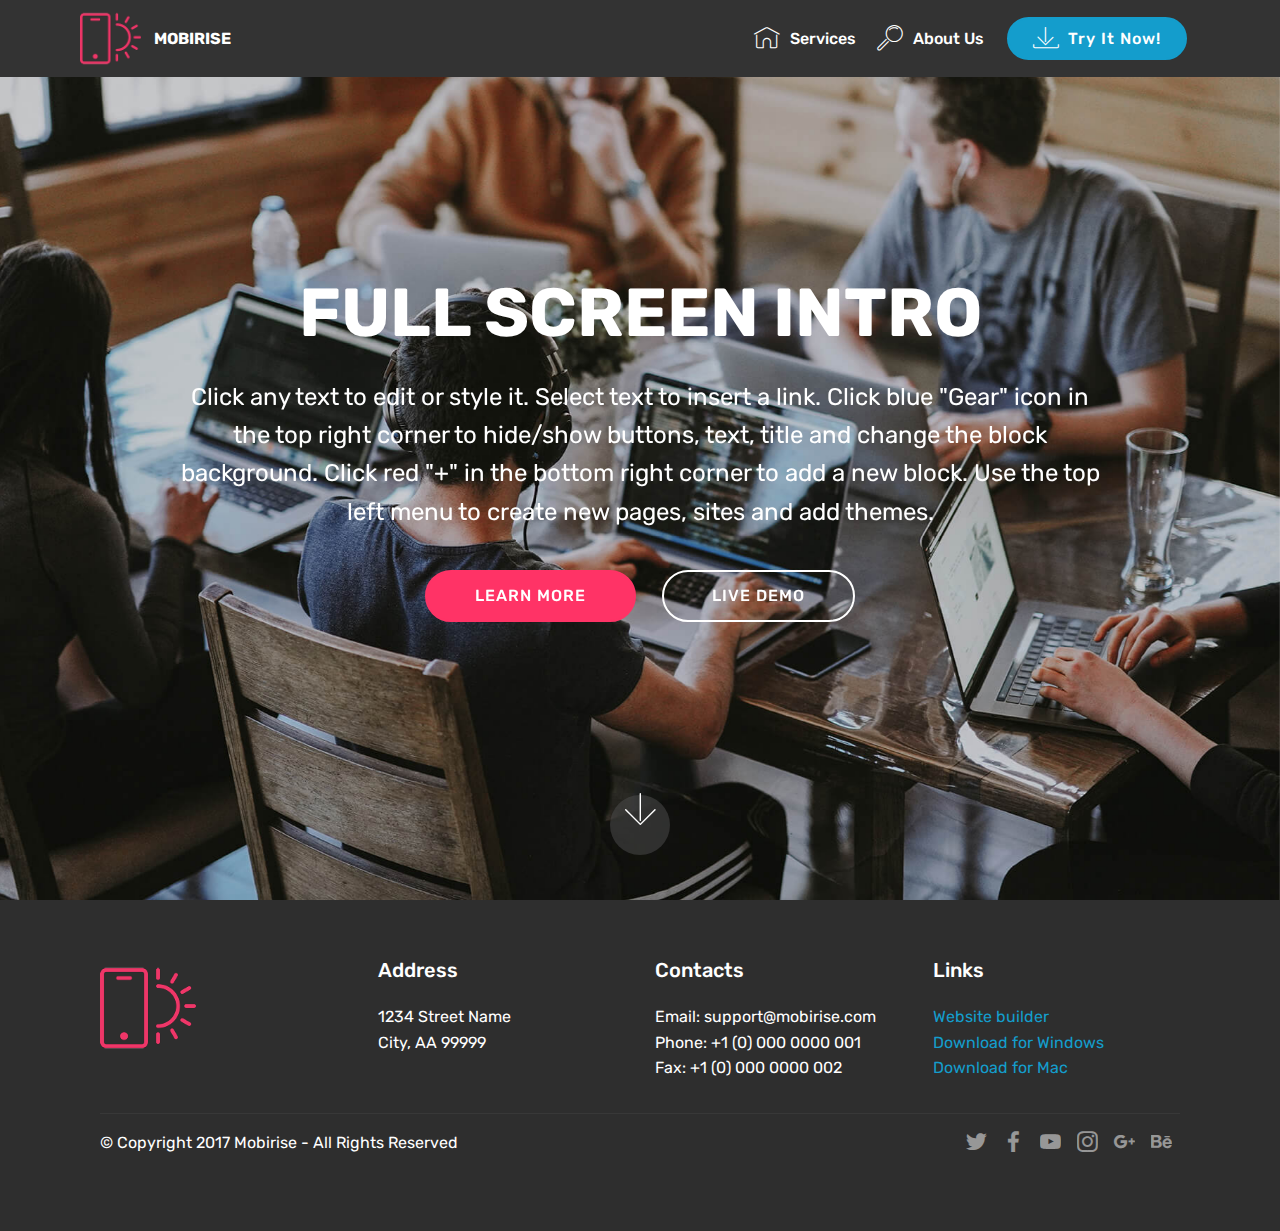
<file: index.html>
<!DOCTYPE html>
<html  >
<head>
  <!-- Site made with Mobirise Website Builder v4.12.0, https://mobirise.com -->
  <meta charset="UTF-8">
  <meta http-equiv="X-UA-Compatible" content="IE=edge">
  <meta name="generator" content="Mobirise v4.12.0, mobirise.com">
  <meta name="viewport" content="width=device-width, initial-scale=1, minimum-scale=1">
  <link rel="shortcut icon" href="assets/images/logo2.png" type="image/x-icon">
  <meta name="description" content="">
  
  <title>Home</title>
  <link rel="stylesheet" href="assets/web/assets/mobirise-icons/mobirise-icons.css">
  <link rel="stylesheet" href="assets/bootstrap/css/bootstrap.min.css">
  <link rel="stylesheet" href="assets/bootstrap/css/bootstrap-grid.min.css">
  <link rel="stylesheet" href="assets/bootstrap/css/bootstrap-reboot.min.css">
  <link rel="stylesheet" href="assets/socicon/css/styles.css">
  <link rel="stylesheet" href="assets/tether/tether.min.css">
  <link rel="stylesheet" href="assets/dropdown/css/style.css">
  <link rel="stylesheet" href="assets/theme/css/style.css">
  <link rel="preload" as="style" href="assets/mobirise/css/mbr-additional.css"><link rel="stylesheet" href="assets/mobirise/css/mbr-additional.css" type="text/css">
  
  
  
</head>
<body>
  <section class="menu cid-qTkzRZLJNu" once="menu" id="menu1-0">

    

    <nav class="navbar navbar-expand beta-menu navbar-dropdown align-items-center navbar-fixed-top navbar-toggleable-sm">
        <button class="navbar-toggler navbar-toggler-right" type="button" data-toggle="collapse" data-target="#navbarSupportedContent" aria-controls="navbarSupportedContent" aria-expanded="false" aria-label="Toggle navigation">
            <div class="hamburger">
                <span></span>
                <span></span>
                <span></span>
                <span></span>
            </div>
        </button>
        <div class="menu-logo">
            <div class="navbar-brand">
                <span class="navbar-logo">
                    <a href="https://mobirise.com">
                         <img src="assets/images/logo2.png" alt="Mobirise" style="height: 3.8rem;">
                    </a>
                </span>
                <span class="navbar-caption-wrap"><a class="navbar-caption text-white display-4" href="https://mobirise.com">
                        MOBIRISE
                    </a></span>
            </div>
        </div>
        <div class="collapse navbar-collapse" id="navbarSupportedContent">
            <ul class="navbar-nav nav-dropdown" data-app-modern-menu="true">
                <li class="nav-item">
                    <a class="nav-link link text-white display-4" href="https://mobirise.com">
                        <span class="mbri-home mbr-iconfont mbr-iconfont-btn"></span>
                        Services
                    </a>
                </li>
                <li class="nav-item">
                    <a class="nav-link link text-white display-4" href="https://mobirise.com">
                        <span class="mbri-search mbr-iconfont mbr-iconfont-btn"></span>
                        About Us
                    </a>
                </li>
            </ul>
            <div class="navbar-buttons mbr-section-btn"><a class="btn btn-sm btn-primary display-4" href="https://mobirise.com">
                    <span class="mbri-save mbr-iconfont mbr-iconfont-btn "></span>
                    Try It Now!
                </a></div>
        </div>
    </nav>
</section>

<section class="engine"><a href="https://mobirise.info/o">portfolio web templates</a></section><section class="cid-qTkA127IK8 mbr-fullscreen mbr-parallax-background" id="header2-1">

    

    

    <div class="container align-center">
        <div class="row justify-content-md-center">
            <div class="mbr-white col-md-10">
                <h1 class="mbr-section-title mbr-bold pb-3 mbr-fonts-style display-1">
                    FULL SCREEN INTRO
                </h1>
                
                <p class="mbr-text pb-3 mbr-fonts-style display-5">
                    Click any text to edit or style it. Select text to insert a link. Click blue "Gear" icon in the top right corner to hide/show buttons, text, title and change the block background. Click red "+" in the bottom right corner to add a new block. Use the top left menu to create new pages, sites and add themes.
                </p>
                <div class="mbr-section-btn">
                    <a class="btn btn-md btn-secondary display-4" href="https://mobirise.com">LEARN MORE</a>
                    <a class="btn btn-md btn-white-outline display-4" href="https://mobirise.com">LIVE DEMO</a>
                </div>
            </div>
        </div>
    </div>
    <div class="mbr-arrow hidden-sm-down" aria-hidden="true">
        <a href="#next">
            <i class="mbri-down mbr-iconfont"></i>
        </a>
    </div>
</section>

<section class="cid-qTkAaeaxX5" id="footer1-2">

    

    

    <div class="container">
        <div class="media-container-row content text-white">
            <div class="col-12 col-md-3">
                <div class="media-wrap">
                    <a href="https://mobirise.com/">
                        <img src="assets/images/logo2.png" alt="Mobirise">
                    </a>
                </div>
            </div>
            <div class="col-12 col-md-3 mbr-fonts-style display-7">
                <h5 class="pb-3">
                    Address
                </h5>
                <p class="mbr-text">
                    1234 Street Name
                    <br>City, AA 99999
                </p>
            </div>
            <div class="col-12 col-md-3 mbr-fonts-style display-7">
                <h5 class="pb-3">
                    Contacts
                </h5>
                <p class="mbr-text">
                    Email: support@mobirise.com
                    <br>Phone: +1 (0) 000 0000 001
                    <br>Fax: +1 (0) 000 0000 002
                </p>
            </div>
            <div class="col-12 col-md-3 mbr-fonts-style display-7">
                <h5 class="pb-3">
                    Links
                </h5>
                <p class="mbr-text">
                    <a class="text-primary" href="https://mobirise.com/">Website builder</a>
                    <br><a class="text-primary" href="https://mobirise.com/mobirise-free-win.zip">Download for Windows</a>
                    <br><a class="text-primary" href="https://mobirise.com/mobirise-free-mac.zip">Download for Mac</a>
                </p>
            </div>
        </div>
        <div class="footer-lower">
            <div class="media-container-row">
                <div class="col-sm-12">
                    <hr>
                </div>
            </div>
            <div class="media-container-row mbr-white">
                <div class="col-sm-6 copyright">
                    <p class="mbr-text mbr-fonts-style display-7">
                        © Copyright 2017 Mobirise - All Rights Reserved
                    </p>
                </div>
                <div class="col-md-6">
                    <div class="social-list align-right">
                        <div class="soc-item">
                            <a href="https://twitter.com/mobirise" target="_blank">
                                <span class="socicon-twitter socicon mbr-iconfont mbr-iconfont-social"></span>
                            </a>
                        </div>
                        <div class="soc-item">
                            <a href="https://www.facebook.com/pages/Mobirise/1616226671953247" target="_blank">
                                <span class="socicon-facebook socicon mbr-iconfont mbr-iconfont-social"></span>
                            </a>
                        </div>
                        <div class="soc-item">
                            <a href="https://www.youtube.com/c/mobirise" target="_blank">
                                <span class="socicon-youtube socicon mbr-iconfont mbr-iconfont-social"></span>
                            </a>
                        </div>
                        <div class="soc-item">
                            <a href="https://instagram.com/mobirise" target="_blank">
                                <span class="socicon-instagram socicon mbr-iconfont mbr-iconfont-social"></span>
                            </a>
                        </div>
                        <div class="soc-item">
                            <a href="https://plus.google.com/u/0/+Mobirise" target="_blank">
                                <span class="socicon-googleplus socicon mbr-iconfont mbr-iconfont-social"></span>
                            </a>
                        </div>
                        <div class="soc-item">
                            <a href="https://www.behance.net/Mobirise" target="_blank">
                                <span class="socicon-behance socicon mbr-iconfont mbr-iconfont-social"></span>
                            </a>
                        </div>
                    </div>
                </div>
            </div>
        </div>
    </div>
</section>


  <script src="assets/web/assets/jquery/jquery.min.js"></script>
  <script src="assets/popper/popper.min.js"></script>
  <script src="assets/bootstrap/js/bootstrap.min.js"></script>
  <script src="assets/tether/tether.min.js"></script>
  <script src="assets/dropdown/js/nav-dropdown.js"></script>
  <script src="assets/dropdown/js/navbar-dropdown.js"></script>
  <script src="assets/touchswipe/jquery.touch-swipe.min.js"></script>
  <script src="assets/parallax/jarallax.min.js"></script>
  <script src="assets/smoothscroll/smooth-scroll.js"></script>
  <script src="assets/theme/js/script.js"></script>
  
  
</body>
</html>
</file>
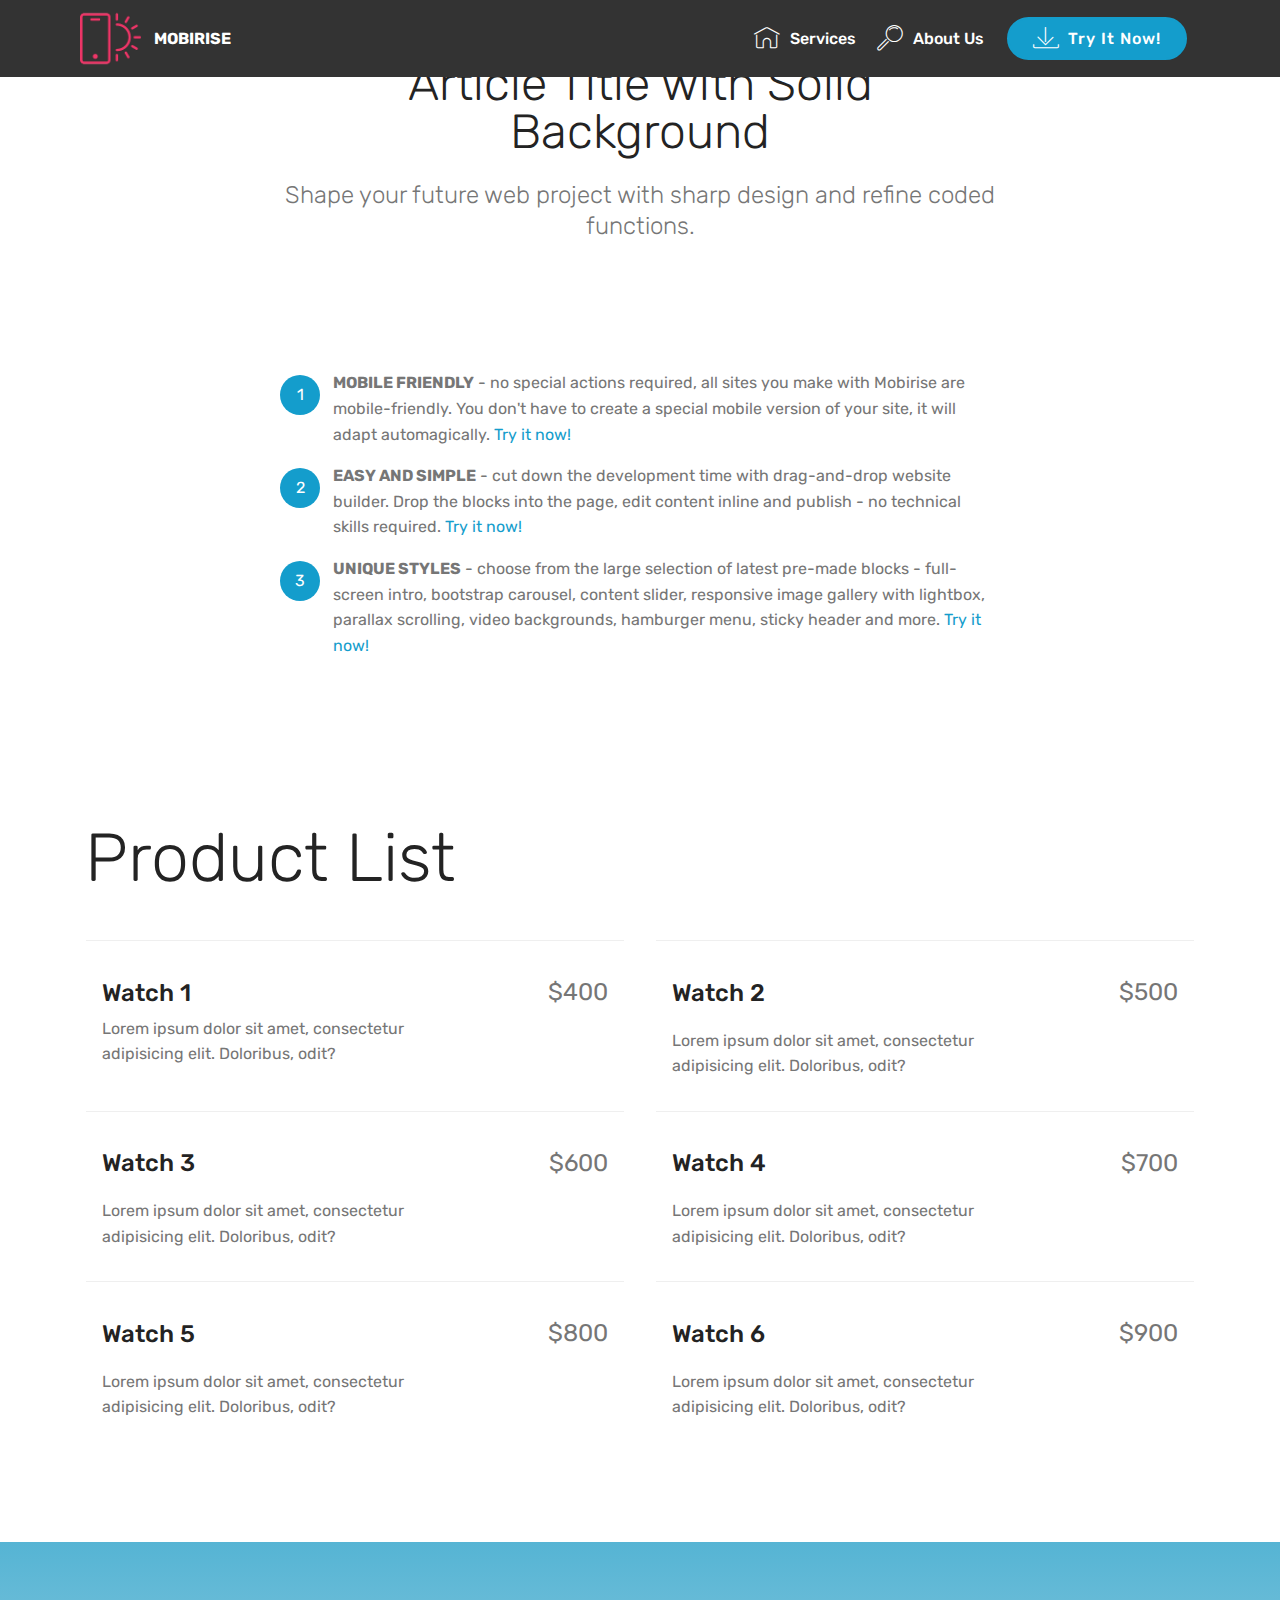
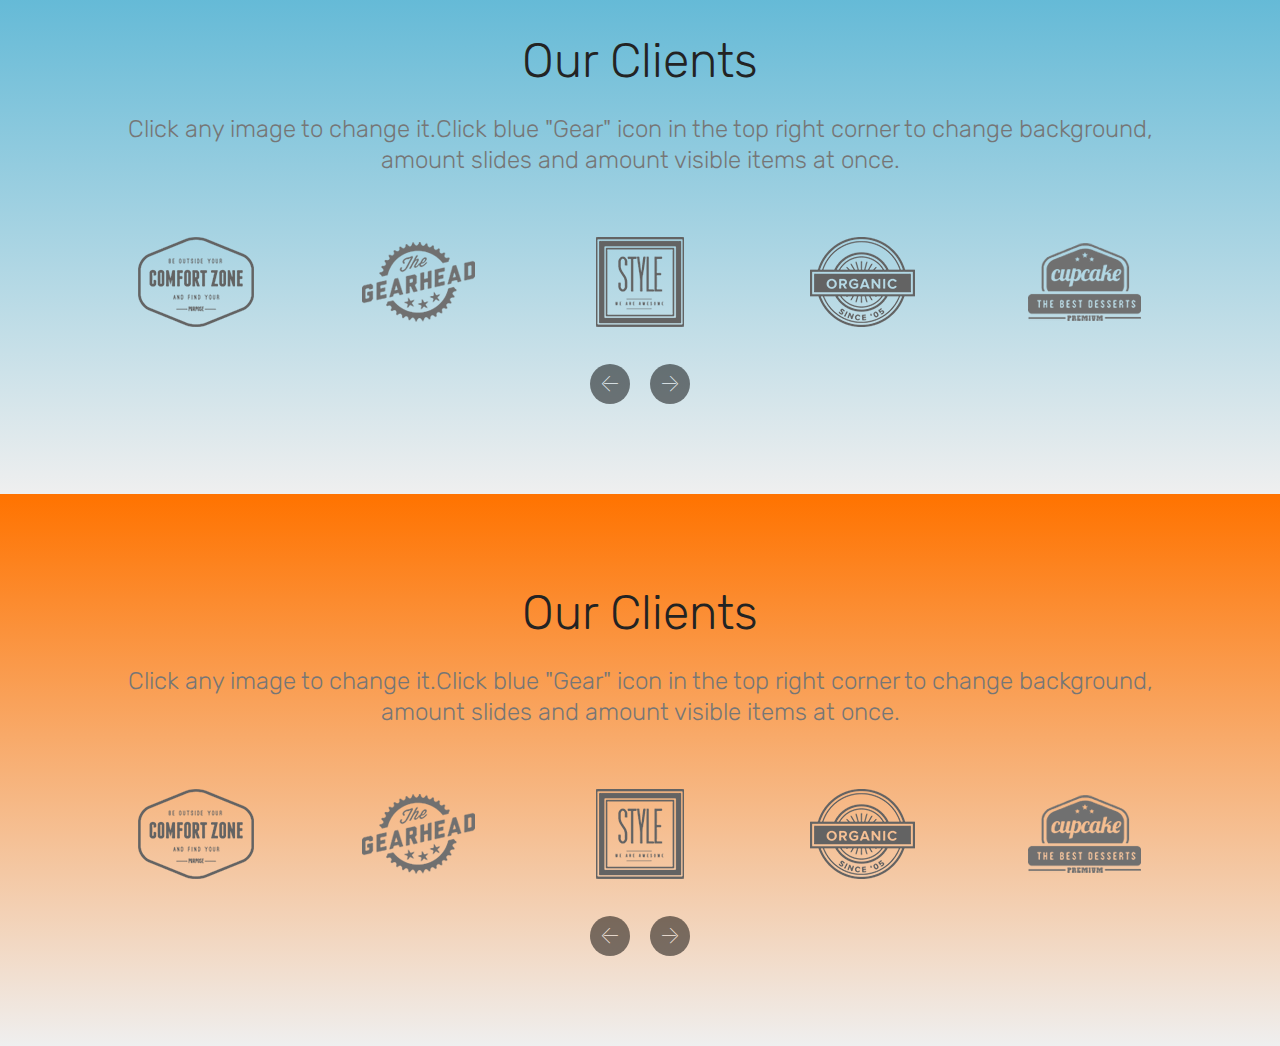
<file: page1.html>
<!DOCTYPE html>
<html  >
<head>
  <!-- Site made with Mobirise Website Builder v4.12.0, https://mobirise.com -->
  <meta charset="UTF-8">
  <meta http-equiv="X-UA-Compatible" content="IE=edge">
  <meta name="generator" content="Mobirise v4.12.0, mobirise.com">
  <meta name="viewport" content="width=device-width, initial-scale=1, minimum-scale=1">
  <link rel="shortcut icon" href="assets/images/logo2.png" type="image/x-icon">
  <meta name="description" content="Web Site Generator Description">
  
  <title>Page 1</title>
  <link rel="stylesheet" href="assets/web/assets/mobirise-icons/mobirise-icons.css">
  <link rel="stylesheet" href="assets/bootstrap/css/bootstrap.min.css">
  <link rel="stylesheet" href="assets/bootstrap/css/bootstrap-grid.min.css">
  <link rel="stylesheet" href="assets/bootstrap/css/bootstrap-reboot.min.css">
  <link rel="stylesheet" href="assets/tether/tether.min.css">
  <link rel="stylesheet" href="assets/dropdown/css/style.css">
  <link rel="stylesheet" href="assets/theme/css/style.css">
  <link rel="preload" as="style" href="assets/mobirise/css/mbr-additional.css"><link rel="stylesheet" href="assets/mobirise/css/mbr-additional.css" type="text/css">
  
  
  
</head>
<body>
  <section class="menu cid-qTkzRZLJNu" once="menu" id="menu1-3">

    

    <nav class="navbar navbar-expand beta-menu navbar-dropdown align-items-center navbar-fixed-top navbar-toggleable-sm">
        <button class="navbar-toggler navbar-toggler-right" type="button" data-toggle="collapse" data-target="#navbarSupportedContent" aria-controls="navbarSupportedContent" aria-expanded="false" aria-label="Toggle navigation">
            <div class="hamburger">
                <span></span>
                <span></span>
                <span></span>
                <span></span>
            </div>
        </button>
        <div class="menu-logo">
            <div class="navbar-brand">
                <span class="navbar-logo">
                    <a href="https://mobirise.com">
                         <img src="assets/images/logo2.png" alt="Mobirise" style="height: 3.8rem;">
                    </a>
                </span>
                <span class="navbar-caption-wrap"><a class="navbar-caption text-white display-4" href="https://mobirise.com">
                        MOBIRISE
                    </a></span>
            </div>
        </div>
        <div class="collapse navbar-collapse" id="navbarSupportedContent">
            <ul class="navbar-nav nav-dropdown" data-app-modern-menu="true">
                <li class="nav-item">
                    <a class="nav-link link text-white display-4" href="https://mobirise.com">
                        <span class="mbri-home mbr-iconfont mbr-iconfont-btn"></span>
                        Services
                    </a>
                </li>
                <li class="nav-item">
                    <a class="nav-link link text-white display-4" href="https://mobirise.com">
                        <span class="mbri-search mbr-iconfont mbr-iconfont-btn"></span>
                        About Us
                    </a>
                </li>
            </ul>
            <div class="navbar-buttons mbr-section-btn"><a class="btn btn-sm btn-primary display-4" href="https://mobirise.com">
                    <span class="mbri-save mbr-iconfont mbr-iconfont-btn "></span>
                    Try It Now!
                </a></div>
        </div>
    </nav>
</section>

<section class="engine"><a href="https://mobirise.info/i">website creation software</a></section><section class="mbr-section content4 cid-rOqCO9yxF9" id="content4-4">

    

    <div class="container">
        <div class="media-container-row">
            <div class="title col-12 col-md-8">
                <h2 class="align-center pb-3 mbr-fonts-style display-2">
                    Article Title with Solid Background
                </h2>
                <h3 class="mbr-section-subtitle align-center mbr-light mbr-fonts-style display-5">
                    Shape your future web project with sharp design and refine coded functions.
                </h3>
                
            </div>
        </div>
    </div>
</section>

<section class="mbr-section article content11 cid-rOqCPxWUgS" id="content11-5">
     

    <div class="container">
        <div class="media-container-row">
            <div class="mbr-text counter-container col-12 col-md-8 mbr-fonts-style display-7">
                <ol>
                    <li><strong>MOBILE FRIENDLY</strong> - no special actions required, all sites you make with Mobirise are mobile-friendly. You don't have to create a special mobile version of your site, it will adapt automagically. <a href="https://mobirise.co/">Try it now!</a></li>
                    <li><strong>EASY AND SIMPLE</strong> - cut down the development time with drag-and-drop website builder. Drop the blocks into the page, edit content inline and publish - no technical skills required. <a href="https://mobirise.co/">Try it now!</a></li>
                    <li><strong>UNIQUE STYLES</strong> - choose from the large selection of latest pre-made blocks - full-screen intro, bootstrap carousel, content slider, responsive image gallery with lightbox, parallax scrolling, video backgrounds, hamburger menu, sticky header and more. <a href="https://mobirise.co/">Try it now!</a></li>
                </ol>
            </div>
        </div>
    </div>
</section>

<section class="services3 cid-rOqDVN9Lgl" id="services3-8">
    <!---->
    
    <!---->
    <!--Overlay-->
    
    <!--Container-->
    <div class="container">
        <div class="row">
            <!--Titles-->
            <div class="title pb-5 col-12">
                <h2 class="align-left mbr-fonts-style display-1">
                    Product List
                </h2>
                
            </div>
            <!--Card-1-->
            <div class="card px-3 col-12 col-md-6">
                <div class="card-wrapper media-container-row media-container-row">
                    <div class="card-box">
                        <div class="top-line pb-1">
                            <h4 class="card-title mbr-fonts-style display-5">
                                Watch 1
                            </h4>
                            <p class="mbr-text card-title cost mbr-fonts-style m-0 display-5">
                                $400
                            </p>
                        </div>
                        <div class="bottom-line">
                            <p class="mbr-text mbr-fonts-style display-7">
                                Lorem ipsum dolor sit amet, consectetur adipisicing elit. Doloribus, odit?
                            </p>
                        </div>
                    </div>
                </div>
            </div>
            <!--Card-2-->
            <div class="card px-3 col-12 col-md-6">
                <div class="card-wrapper media-container-row media-container-row">
                    <div class="card-box">
                        <div class="top-line pb-3">
                            <h4 class="card-title mbr-fonts-style display-5">
                                Watch 2
                            </h4>
                            <p class="mbr-text card-title cost mbr-fonts-style m-0 display-5">
                                $500
                            </p>
                        </div>
                        <div class="bottom-line">
                            <p class="mbr-text mbr-fonts-style display-7">
                                Lorem ipsum dolor sit amet, consectetur adipisicing elit. Doloribus, odit?
                            </p>
                        </div>
                    </div>
                </div>
            </div>
            <!--Card-3-->
            <div class="card px-3 col-12 col-md-6">
                <div class="card-wrapper media-container-row media-container-row">
                    <div class="card-box">
                        <div class="top-line pb-3">
                            <h4 class="card-title mbr-fonts-style display-5">
                                Watch 3
                            </h4>
                            <p class="mbr-text card-title cost mbr-fonts-style m-0 display-5">
                                $600
                            </p>
                        </div>
                        <div class="bottom-line">
                            <p class="mbr-text mbr-fonts-style display-7">
                                Lorem ipsum dolor sit amet, consectetur adipisicing elit. Doloribus, odit?
                            </p>
                        </div>
                    </div>
                </div>
            </div>
            <!--Card-4-->
            <div class="card px-3 col-12 col-md-6">
                <div class="card-wrapper media-container-row media-container-row">
                    <div class="card-box">
                        <div class="top-line pb-3">
                            <h4 class="card-title mbr-fonts-style display-5">
                                Watch 4
                            </h4>
                            <p class="mbr-text card-title cost mbr-fonts-style m-0 display-5">
                                $700
                            </p>
                        </div>
                        <div class="bottom-line">
                            <p class="mbr-text mbr-fonts-style display-7">
                                Lorem ipsum dolor sit amet, consectetur adipisicing elit. Doloribus, odit?
                            </p>
                        </div>
                    </div>
                </div>
            </div>
            <!--Card-5-->
            <div class="card px-3 col-12 col-md-6">
                <div class="card-wrapper media-container-row media-container-row">
                    <div class="card-box">
                        <div class="top-line pb-3">
                            <h4 class="card-title mbr-fonts-style display-5">
                                Watch 5
                            </h4>
                            <p class="mbr-text card-title cost mbr-fonts-style m-0 display-5">
                                $800
                            </p>
                        </div>
                        <div class="bottom-line">
                            <p class="mbr-text mbr-fonts-style display-7">
                                Lorem ipsum dolor sit amet, consectetur adipisicing elit. Doloribus, odit?
                            </p>
                        </div>
                    </div>
                </div>
            </div>
            <!--Card-6-->
            <div class="card px-3 col-12 col-md-6">
                <div class="card-wrapper media-container-row media-container-row">
                    <div class="card-box">
                        <div class="top-line pb-3">
                            <h4 class="card-title mbr-fonts-style display-5">
                                Watch 6
                            </h4>
                            <p class="mbr-text card-title cost mbr-fonts-style m-0 display-5">
                                $900
                            </p>
                        </div>
                        <div class="bottom-line">
                            <p class="mbr-text mbr-fonts-style display-7">
                                Lorem ipsum dolor sit amet, consectetur adipisicing elit. Doloribus, odit?
                            </p>
                        </div>
                    </div>
                </div>
            </div>
            <!--Card-7-->
            
            <!--Card-8-->
            
            <!--Card-9-->
            
            <!--Card-10-->
            
            <!--Card-11-->
            
            <!--Card-12-->
            
        </div>
    </div>
</section>

<section class="clients cid-rOqD0JLuf4" data-interval="false" id="clients-7">
      

    
        <div class="container mb-5">
            <div class="media-container-row">
                <div class="col-12 align-center">
                    <h2 class="mbr-section-title pb-3 mbr-fonts-style display-2">
                        Our Clients
                    </h2>
                    <h3 class="mbr-section-subtitle mbr-light mbr-fonts-style display-5">
                        Click any image to change it.Click blue "Gear" icon in the top right corner to change background, amount slides and amount visible items at once.
                    </h3>
                </div>
            </div>
        </div>

    <div class="container">
        <div class="carousel slide" role="listbox" data-pause="true" data-keyboard="false" data-ride="carousel" data-interval="5000">
            <div class="carousel-inner" data-visible="5">
                
                
                
                
                
            <div class="carousel-item ">
                    <div class="media-container-row">
                        <div class="col-md-12">
                            <div class="wrap-img ">
                                <img src="assets/images/1.png" class="img-responsive clients-img">
                            </div>
                        </div>
                    </div>
                </div><div class="carousel-item ">
                    <div class="media-container-row">
                        <div class="col-md-12">
                            <div class="wrap-img ">
                                <img src="assets/images/2.png" class="img-responsive clients-img">
                            </div>
                        </div>
                    </div>
                </div><div class="carousel-item ">
                    <div class="media-container-row">
                        <div class="col-md-12">
                            <div class="wrap-img ">
                                <img src="assets/images/3.png" class="img-responsive clients-img">
                            </div>
                        </div>
                    </div>
                </div><div class="carousel-item ">
                    <div class="media-container-row">
                        <div class="col-md-12">
                            <div class="wrap-img ">
                                <img src="assets/images/4.png" class="img-responsive clients-img">
                            </div>
                        </div>
                    </div>
                </div><div class="carousel-item ">
                    <div class="media-container-row">
                        <div class="col-md-12">
                            <div class="wrap-img ">
                                <img src="assets/images/5.png" class="img-responsive clients-img">
                            </div>
                        </div>
                    </div>
                </div></div>
            <div class="carousel-controls">
                <a data-app-prevent-settings="" class="carousel-control carousel-control-prev" role="button" data-slide="prev">
                    <span aria-hidden="true" class="mbri-left mbr-iconfont"></span>
                    <span class="sr-only">Previous</span>
                </a>
                <a data-app-prevent-settings="" class="carousel-control carousel-control-next" role="button" data-slide="next">
                    <span aria-hidden="true" class="mbri-right mbr-iconfont"></span>
                    <span class="sr-only">Next</span>
                </a>
            </div>
        </div>
    </div>
</section>

<section class="clients cid-rOqD0wAEtu" data-interval="false" id="clients-6">
      

    
        <div class="container mb-5">
            <div class="media-container-row">
                <div class="col-12 align-center">
                    <h2 class="mbr-section-title pb-3 mbr-fonts-style display-2">
                        Our Clients
                    </h2>
                    <h3 class="mbr-section-subtitle mbr-light mbr-fonts-style display-5">
                        Click any image to change it.Click blue "Gear" icon in the top right corner to change background, amount slides and amount visible items at once.
                    </h3>
                </div>
            </div>
        </div>

    <div class="container">
        <div class="carousel slide" role="listbox" data-pause="true" data-keyboard="false" data-ride="carousel" data-interval="5000">
            <div class="carousel-inner" data-visible="5">
                
                
                
                
                
            <div class="carousel-item ">
                    <div class="media-container-row">
                        <div class="col-md-12">
                            <div class="wrap-img ">
                                <img src="assets/images/1.png" class="img-responsive clients-img">
                            </div>
                        </div>
                    </div>
                </div><div class="carousel-item ">
                    <div class="media-container-row">
                        <div class="col-md-12">
                            <div class="wrap-img ">
                                <img src="assets/images/2.png" class="img-responsive clients-img">
                            </div>
                        </div>
                    </div>
                </div><div class="carousel-item ">
                    <div class="media-container-row">
                        <div class="col-md-12">
                            <div class="wrap-img ">
                                <img src="assets/images/3.png" class="img-responsive clients-img">
                            </div>
                        </div>
                    </div>
                </div><div class="carousel-item ">
                    <div class="media-container-row">
                        <div class="col-md-12">
                            <div class="wrap-img ">
                                <img src="assets/images/4.png" class="img-responsive clients-img">
                            </div>
                        </div>
                    </div>
                </div><div class="carousel-item ">
                    <div class="media-container-row">
                        <div class="col-md-12">
                            <div class="wrap-img ">
                                <img src="assets/images/5.png" class="img-responsive clients-img">
                            </div>
                        </div>
                    </div>
                </div></div>
            <div class="carousel-controls">
                <a data-app-prevent-settings="" class="carousel-control carousel-control-prev" role="button" data-slide="prev">
                    <span aria-hidden="true" class="mbri-left mbr-iconfont"></span>
                    <span class="sr-only">Previous</span>
                </a>
                <a data-app-prevent-settings="" class="carousel-control carousel-control-next" role="button" data-slide="next">
                    <span aria-hidden="true" class="mbri-right mbr-iconfont"></span>
                    <span class="sr-only">Next</span>
                </a>
            </div>
        </div>
    </div>
</section>


  <script src="assets/web/assets/jquery/jquery.min.js"></script>
  <script src="assets/popper/popper.min.js"></script>
  <script src="assets/bootstrap/js/bootstrap.min.js"></script>
  <script src="assets/tether/tether.min.js"></script>
  <script src="assets/dropdown/js/nav-dropdown.js"></script>
  <script src="assets/dropdown/js/navbar-dropdown.js"></script>
  <script src="assets/touchswipe/jquery.touch-swipe.min.js"></script>
  <script src="assets/bootstrapcarouselswipe/bootstrap-carousel-swipe.js"></script>
  <script src="assets/mbr-clients-slider/mbr-clients-slider.js"></script>
  <script src="assets/smoothscroll/smooth-scroll.js"></script>
  <script src="assets/theme/js/script.js"></script>
  
  
</body>
</html>
</file>
<file: assets/web/assets/mobirise-icons/mobirise-icons.css>
@font-face {
  font-family: 'MobiriseIcons';
  src:  url('mobirise-icons.eot?spat4u');
  src:  url('mobirise-icons.eot?spat4u#iefix') format('embedded-opentype'),
    url('mobirise-icons.ttf?spat4u') format('truetype'),
    url('mobirise-icons.woff?spat4u') format('woff'),
    url('mobirise-icons.svg?spat4u#MobiriseIcons') format('svg');
  font-weight: normal;
  font-style: normal;
  font-display: swap;
}

[class^="mbri-"], [class*=" mbri-"] {
  /* use !important to prevent issues with browser extensions that change fonts */
  font-family: MobiriseIcons !important;
  speak: none;
  font-style: normal;
  font-weight: normal;
  font-variant: normal;
  text-transform: none;
  line-height: 1;

  /* Better Font Rendering =========== */
  -webkit-font-smoothing: antialiased;
  -moz-osx-font-smoothing: grayscale;
}

.mbri-add-submenu:before {
  content: "\e900";
}
.mbri-alert:before {
  content: "\e901";
}
.mbri-align-center:before {
  content: "\e902";
}
.mbri-align-justify:before {
  content: "\e903";
}
.mbri-align-left:before {
  content: "\e904";
}
.mbri-align-right:before {
  content: "\e905";
}
.mbri-android:before {
  content: "\e906";
}
.mbri-apple:before {
  content: "\e907";
}
.mbri-arrow-down:before {
  content: "\e908";
}
.mbri-arrow-next:before {
  content: "\e909";
}
.mbri-arrow-prev:before {
  content: "\e90a";
}
.mbri-arrow-up:before {
  content: "\e90b";
}
.mbri-bold:before {
  content: "\e90c";
}
.mbri-bookmark:before {
  content: "\e90d";
}
.mbri-bootstrap:before {
  content: "\e90e";
}
.mbri-briefcase:before {
  content: "\e90f";
}
.mbri-browse:before {
  content: "\e910";
}
.mbri-bulleted-list:before {
  content: "\e911";
}
.mbri-calendar:before {
  content: "\e912";
}
.mbri-camera:before {
  content: "\e913";
}
.mbri-cart-add:before {
  content: "\e914";
}
.mbri-cart-full:before {
  content: "\e915";
}
.mbri-cash:before {
  content: "\e916";
}
.mbri-change-style:before {
  content: "\e917";
}
.mbri-chat:before {
  content: "\e918";
}
.mbri-clock:before {
  content: "\e919";
}
.mbri-close:before {
  content: "\e91a";
}
.mbri-cloud:before {
  content: "\e91b";
}
.mbri-code:before {
  content: "\e91c";
}
.mbri-contact-form:before {
  content: "\e91d";
}
.mbri-credit-card:before {
  content: "\e91e";
}
.mbri-cursor-click:before {
  content: "\e91f";
}
.mbri-cust-feedback:before {
  content: "\e920";
}
.mbri-database:before {
  content: "\e921";
}
.mbri-delivery:before {
  content: "\e922";
}
.mbri-desktop:before {
  content: "\e923";
}
.mbri-devices:before {
  content: "\e924";
}
.mbri-down:before {
  content: "\e925";
}
.mbri-download:before {
  content: "\e989";
}
.mbri-drag-n-drop:before {
  content: "\e927";
}
.mbri-drag-n-drop2:before {
  content: "\e928";
}
.mbri-edit:before {
  content: "\e929";
}
.mbri-edit2:before {
  content: "\e92a";
}
.mbri-error:before {
  content: "\e92b";
}
.mbri-extension:before {
  content: "\e92c";
}
.mbri-features:before {
  content: "\e92d";
}
.mbri-file:before {
  content: "\e92e";
}
.mbri-flag:before {
  content: "\e92f";
}
.mbri-folder:before {
  content: "\e930";
}
.mbri-gift:before {
  content: "\e931";
}
.mbri-github:before {
  content: "\e932";
}
.mbri-globe:before {
  content: "\e933";
}
.mbri-globe-2:before {
  content: "\e934";
}
.mbri-growing-chart:before {
  content: "\e935";
}
.mbri-hearth:before {
  content: "\e936";
}
.mbri-help:before {
  content: "\e937";
}
.mbri-home:before {
  content: "\e938";
}
.mbri-hot-cup:before {
  content: "\e939";
}
.mbri-idea:before {
  content: "\e93a";
}
.mbri-image-gallery:before {
  content: "\e93b";
}
.mbri-image-slider:before {
  content: "\e93c";
}
.mbri-info:before {
  content: "\e93d";
}
.mbri-italic:before {
  content: "\e93e";
}
.mbri-key:before {
  content: "\e93f";
}
.mbri-laptop:before {
  content: "\e940";
}
.mbri-layers:before {
  content: "\e941";
}
.mbri-left-right:before {
  content: "\e942";
}
.mbri-left:before {
  content: "\e943";
}
.mbri-letter:before {
  content: "\e944";
}
.mbri-like:before {
  content: "\e945";
}
.mbri-link:before {
  content: "\e946";
}
.mbri-lock:before {
  content: "\e947";
}
.mbri-login:before {
  content: "\e948";
}
.mbri-logout:before {
  content: "\e949";
}
.mbri-magic-stick:before {
  content: "\e94a";
}
.mbri-map-pin:before {
  content: "\e94b";
}
.mbri-menu:before {
  content: "\e94c";
}
.mbri-mobile:before {
  content: "\e94d";
}
.mbri-mobile2:before {
  content: "\e94e";
}
.mbri-mobirise:before {
  content: "\e94f";
}
.mbri-more-horizontal:before {
  content: "\e950";
}
.mbri-more-vertical:before {
  content: "\e951";
}
.mbri-music:before {
  content: "\e952";
}
.mbri-new-file:before {
  content: "\e953";
}
.mbri-numbered-list:before {
  content: "\e954";
}
.mbri-opened-folder:before {
  content: "\e955";
}
.mbri-pages:before {
  content: "\e956";
}
.mbri-paper-plane:before {
  content: "\e957";
}
.mbri-paperclip:before {
  content: "\e958";
}
.mbri-photo:before {
  content: "\e959";
}
.mbri-photos:before {
  content: "\e95a";
}
.mbri-pin:before {
  content: "\e95b";
}
.mbri-play:before {
  content: "\e95c";
}
.mbri-plus:before {
  content: "\e95d";
}
.mbri-preview:before {
  content: "\e95e";
}
.mbri-print:before {
  content: "\e95f";
}
.mbri-protect:before {
  content: "\e960";
}
.mbri-question:before {
  content: "\e961";
}
.mbri-quote-left:before {
  content: "\e962";
}
.mbri-quote-right:before {
  content: "\e963";
}
.mbri-refresh:before {
  content: "\e964";
}
.mbri-responsive:before {
  content: "\e965";
}
.mbri-right:before {
  content: "\e966";
}
.mbri-rocket:before {
  content: "\e967";
}
.mbri-sad-face:before {
  content: "\e968";
}
.mbri-sale:before {
  content: "\e969";
}
.mbri-save:before {
  content: "\e96a";
}
.mbri-search:before {
  content: "\e96b";
}
.mbri-setting:before {
  content: "\e96c";
}
.mbri-setting2:before {
  content: "\e96d";
}
.mbri-setting3:before {
  content: "\e96e";
}
.mbri-share:before {
  content: "\e96f";
}
.mbri-shopping-bag:before {
  content: "\e970";
}
.mbri-shopping-basket:before {
  content: "\e971";
}
.mbri-shopping-cart:before {
  content: "\e972";
}
.mbri-sites:before {
  content: "\e973";
}
.mbri-smile-face:before {
  content: "\e974";
}
.mbri-speed:before {
  content: "\e975";
}
.mbri-star:before {
  content: "\e976";
}
.mbri-success:before {
  content: "\e977";
}
.mbri-sun:before {
  content: "\e978";
}
.mbri-sun2:before {
  content: "\e979";
}
.mbri-tablet:before {
  content: "\e97a";
}
.mbri-tablet-vertical:before {
  content: "\e97b";
}
.mbri-target:before {
  content: "\e97c";
}
.mbri-timer:before {
  content: "\e97d";
}
.mbri-to-ftp:before {
  content: "\e97e";
}
.mbri-to-local-drive:before {
  content: "\e97f";
}
.mbri-touch-swipe:before {
  content: "\e980";
}
.mbri-touch:before {
  content: "\e981";
}
.mbri-trash:before {
  content: "\e982";
}
.mbri-underline:before {
  content: "\e983";
}
.mbri-unlink:before {
  content: "\e984";
}
.mbri-unlock:before {
  content: "\e985";
}
.mbri-up-down:before {
  content: "\e986";
}
.mbri-up:before {
  content: "\e987";
}
.mbri-update:before {
  content: "\e988";
}
.mbri-upload:before {
 content: "\e926"; 
}
.mbri-user:before {
  content: "\e98a";
}
.mbri-user2:before {
  content: "\e98b";
}
.mbri-users:before {
  content: "\e98c";
}
.mbri-video:before {
  content: "\e98d";
}
.mbri-video-play:before {
  content: "\e98e";
}
.mbri-watch:before {
  content: "\e98f";
}
.mbri-website-theme:before {
  content: "\e990";
}
.mbri-wifi:before {
  content: "\e991";
}
.mbri-windows:before {
  content: "\e992";
}
.mbri-zoom-out:before {
  content: "\e993";
}
.mbri-redo:before {
  content: "\e994";
}
.mbri-undo:before {
  content: "\e995";
}
</file>
<file: assets/socicon/css/styles.css>
@charset "UTF-8";

@font-face {
  font-family: "socicon";
  src:url("../fonts/socicon.eot");
  src:url("../fonts/socicon.eot?#iefix") format("embedded-opentype"),
    url("../fonts/socicon.woff") format("woff"),
    url("../fonts/socicon.ttf") format("truetype"),
    url("../fonts/socicon.svg#socicon") format("svg");
  font-weight: normal;
  font-style: normal;
  font-display:swap;
}

[data-icon]:before {
  font-family: "socicon" !important;
  content: attr(data-icon);
  font-style: normal !important;
  font-weight: normal !important;
  font-variant: normal !important;
  text-transform: none !important;
  speak: none;
  line-height: 1;
  -webkit-font-smoothing: antialiased;
  -moz-osx-font-smoothing: grayscale;
}

[class^="socicon-"]:before,
[class*=" socicon-"]:before {
  font-family: "socicon" !important;
  font-style: normal !important;
  font-weight: normal !important;
  font-variant: normal !important;
  text-transform: none !important;
  speak: none;
  line-height: 1;
  -webkit-font-smoothing: antialiased;
  -moz-osx-font-smoothing: grayscale;
}

.socicon-modelmayhem:before {
  content: "\e000";
}
.socicon-mixcloud:before {
  content: "\e001";
}
.socicon-drupal:before {
  content: "\e002";
}
.socicon-swarm:before {
  content: "\e003";
}
.socicon-istock:before {
  content: "\e004";
}
.socicon-yammer:before {
  content: "\e005";
}
.socicon-ello:before {
  content: "\e006";
}
.socicon-stackoverflow:before {
  content: "\e007";
}
.socicon-persona:before {
  content: "\e008";
}
.socicon-triplej:before {
  content: "\e009";
}
.socicon-houzz:before {
  content: "\e00a";
}
.socicon-rss:before {
  content: "\e00b";
}
.socicon-paypal:before {
  content: "\e00c";
}
.socicon-odnoklassniki:before {
  content: "\e00d";
}
.socicon-airbnb:before {
  content: "\e00e";
}
.socicon-periscope:before {
  content: "\e00f";
}
.socicon-outlook:before {
  content: "\e010";
}
.socicon-coderwall:before {
  content: "\e011";
}
.socicon-tripadvisor:before {
  content: "\e012";
}
.socicon-appnet:before {
  content: "\e013";
}
.socicon-goodreads:before {
  content: "\e014";
}
.socicon-tripit:before {
  content: "\e015";
}
.socicon-lanyrd:before {
  content: "\e016";
}
.socicon-slideshare:before {
  content: "\e017";
}
.socicon-buffer:before {
  content: "\e018";
}
.socicon-disqus:before {
  content: "\e019";
}
.socicon-vkontakte:before {
  content: "\e01a";
}
.socicon-whatsapp:before {
  content: "\e01b";
}
.socicon-patreon:before {
  content: "\e01c";
}
.socicon-storehouse:before {
  content: "\e01d";
}
.socicon-pocket:before {
  content: "\e01e";
}
.socicon-mail:before {
  content: "\e01f";
}
.socicon-blogger:before {
  content: "\e020";
}
.socicon-technorati:before {
  content: "\e021";
}
.socicon-reddit:before {
  content: "\e022";
}
.socicon-dribbble:before {
  content: "\e023";
}
.socicon-stumbleupon:before {
  content: "\e024";
}
.socicon-digg:before {
  content: "\e025";
}
.socicon-envato:before {
  content: "\e026";
}
.socicon-behance:before {
  content: "\e027";
}
.socicon-delicious:before {
  content: "\e028";
}
.socicon-deviantart:before {
  content: "\e029";
}
.socicon-forrst:before {
  content: "\e02a";
}
.socicon-play:before {
  content: "\e02b";
}
.socicon-zerply:before {
  content: "\e02c";
}
.socicon-wikipedia:before {
  content: "\e02d";
}
.socicon-apple:before {
  content: "\e02e";
}
.socicon-flattr:before {
  content: "\e02f";
}
.socicon-github:before {
  content: "\e030";
}
.socicon-renren:before {
  content: "\e031";
}
.socicon-friendfeed:before {
  content: "\e032";
}
.socicon-newsvine:before {
  content: "\e033";
}
.socicon-identica:before {
  content: "\e034";
}
.socicon-bebo:before {
  content: "\e035";
}
.socicon-zynga:before {
  content: "\e036";
}
.socicon-steam:before {
  content: "\e037";
}
.socicon-xbox:before {
  content: "\e038";
}
.socicon-windows:before {
  content: "\e039";
}
.socicon-qq:before {
  content: "\e03a";
}
.socicon-douban:before {
  content: "\e03b";
}
.socicon-meetup:before {
  content: "\e03c";
}
.socicon-playstation:before {
  content: "\e03d";
}
.socicon-android:before {
  content: "\e03e";
}
.socicon-snapchat:before {
  content: "\e03f";
}
.socicon-twitter:before {
  content: "\e040";
}
.socicon-facebook:before {
  content: "\e041";
}
.socicon-googleplus:before {
  content: "\e042";
}
.socicon-pinterest:before {
  content: "\e043";
}
.socicon-foursquare:before {
  content: "\e044";
}
.socicon-yahoo:before {
  content: "\e045";
}
.socicon-skype:before {
  content: "\e046";
}
.socicon-yelp:before {
  content: "\e047";
}
.socicon-feedburner:before {
  content: "\e048";
}
.socicon-linkedin:before {
  content: "\e049";
}
.socicon-viadeo:before {
  content: "\e04a";
}
.socicon-xing:before {
  content: "\e04b";
}
.socicon-myspace:before {
  content: "\e04c";
}
.socicon-soundcloud:before {
  content: "\e04d";
}
.socicon-spotify:before {
  content: "\e04e";
}
.socicon-grooveshark:before {
  content: "\e04f";
}
.socicon-lastfm:before {
  content: "\e050";
}
.socicon-youtube:before {
  content: "\e051";
}
.socicon-vimeo:before {
  content: "\e052";
}
.socicon-dailymotion:before {
  content: "\e053";
}
.socicon-vine:before {
  content: "\e054";
}
.socicon-flickr:before {
  content: "\e055";
}
.socicon-500px:before {
  content: "\e056";
}
.socicon-wordpress:before {
  content: "\e058";
}
.socicon-tumblr:before {
  content: "\e059";
}
.socicon-twitch:before {
  content: "\e05a";
}
.socicon-8tracks:before {
  content: "\e05b";
}
.socicon-amazon:before {
  content: "\e05c";
}
.socicon-icq:before {
  content: "\e05d";
}
.socicon-smugmug:before {
  content: "\e05e";
}
.socicon-ravelry:before {
  content: "\e05f";
}
.socicon-weibo:before {
  content: "\e060";
}
.socicon-baidu:before {
  content: "\e061";
}
.socicon-angellist:before {
  content: "\e062";
}
.socicon-ebay:before {
  content: "\e063";
}
.socicon-imdb:before {
  content: "\e064";
}
.socicon-stayfriends:before {
  content: "\e065";
}
.socicon-residentadvisor:before {
  content: "\e066";
}
.socicon-google:before {
  content: "\e067";
}
.socicon-yandex:before {
  content: "\e068";
}
.socicon-sharethis:before {
  content: "\e069";
}
.socicon-bandcamp:before {
  content: "\e06a";
}
.socicon-itunes:before {
  content: "\e06b";
}
.socicon-deezer:before {
  content: "\e06c";
}
.socicon-telegram:before {
  content: "\e06e";
}
.socicon-openid:before {
  content: "\e06f";
}
.socicon-amplement:before {
  content: "\e070";
}
.socicon-viber:before {
  content: "\e071";
}
.socicon-zomato:before {
  content: "\e072";
}
.socicon-draugiem:before {
  content: "\e074";
}
.socicon-endomodo:before {
  content: "\e075";
}
.socicon-filmweb:before {
  content: "\e076";
}
.socicon-stackexchange:before {
  content: "\e077";
}
.socicon-wykop:before {
  content: "\e078";
}
.socicon-teamspeak:before {
  content: "\e079";
}
.socicon-teamviewer:before {
  content: "\e07a";
}
.socicon-ventrilo:before {
  content: "\e07b";
}
.socicon-younow:before {
  content: "\e07c";
}
.socicon-raidcall:before {
  content: "\e07d";
}
.socicon-mumble:before {
  content: "\e07e";
}
.socicon-medium:before {
  content: "\e06d";
}
.socicon-bebee:before {
  content: "\e07f";
}
.socicon-hitbox:before {
  content: "\e080";
}
.socicon-reverbnation:before {
  content: "\e081";
}
.socicon-formulr:before {
  content: "\e082";
}
.socicon-instagram:before {
  content: "\e057";
}
.socicon-battlenet:before {
  content: "\e083";
}
.socicon-chrome:before {
  content: "\e084";
}
.socicon-discord:before {
  content: "\e086";
}
.socicon-issuu:before {
  content: "\e087";
}
.socicon-macos:before {
  content: "\e088";
}
.socicon-firefox:before {
  content: "\e089";
}
.socicon-opera:before {
  content: "\e08d";
}
.socicon-keybase:before {
  content: "\e090";
}
.socicon-alliance:before {
  content: "\e091";
}
.socicon-livejournal:before {
  content: "\e092";
}
.socicon-googlephotos:before {
  content: "\e093";
}
.socicon-horde:before {
  content: "\e094";
}
.socicon-etsy:before {
  content: "\e095";
}
.socicon-zapier:before {
  content: "\e096";
}
.socicon-google-scholar:before {
  content: "\e097";
}
.socicon-researchgate:before {
  content: "\e098";
}
.socicon-wechat:before {
  content: "\e099";
}
.socicon-strava:before {
  content: "\e09a";
}
.socicon-line:before {
  content: "\e09b";
}
.socicon-lyft:before {
  content: "\e09c";
}
.socicon-uber:before {
  content: "\e09d";
}
.socicon-songkick:before {
  content: "\e09e";
}
.socicon-viewbug:before {
  content: "\e09f";
}
.socicon-googlegroups:before {
  content: "\e0a0";
}
.socicon-quora:before {
  content: "\e073";
}
.socicon-diablo:before {
  content: "\e085";
}
.socicon-blizzard:before {
  content: "\e0a1";
}
.socicon-hearthstone:before {
  content: "\e08b";
}
.socicon-heroes:before {
  content: "\e08a";
}
.socicon-overwatch:before {
  content: "\e08c";
}
.socicon-warcraft:before {
  content: "\e08e";
}
.socicon-starcraft:before {
  content: "\e08f";
}
.socicon-beam:before {
  content: "\e0a2";
}
.socicon-curse:before {
  content: "\e0a3";
}
.socicon-player:before {
  content: "\e0a4";
}
.socicon-streamjar:before {
  content: "\e0a5";
}
.socicon-nintendo:before {
  content: "\e0a6";
}
.socicon-hellocoton:before {
  content: "\e0a7";
}
</file>
<file: assets/dropdown/css/style.css>
.navbar-dropdown {
  left: 0;
  padding: 0;
  position: absolute;
  right: 0;
  top: 0;
  transition: all 0.45s ease;
  z-index: 1030;
  background: #282828; }
  .navbar-dropdown .navbar-logo {
    margin-right: 0.8rem;
    transition: margin 0.3s ease-in-out;
    vertical-align: middle; }
    .navbar-dropdown .navbar-logo img {
      height: 3.125rem;
      transition: all 0.3s ease-in-out; }
    .navbar-dropdown .navbar-logo.mbr-iconfont {
      font-size: 3.125rem;
      line-height: 3.125rem; }
  .navbar-dropdown .navbar-caption {
    font-weight: 700;
    white-space: normal;
    vertical-align: -4px;
    line-height: 3.125rem !important; }
    .navbar-dropdown .navbar-caption, .navbar-dropdown .navbar-caption:hover {
      color: inherit;
      text-decoration: none; }
  .navbar-dropdown .mbr-iconfont + .navbar-caption {
    vertical-align: -1px; }
  .navbar-dropdown.navbar-fixed-top {
    position: fixed; }
  .navbar-dropdown .navbar-brand span {
    vertical-align: -4px; }
  .navbar-dropdown.bg-color.transparent {
    background: none; }
  .navbar-dropdown.navbar-short .navbar-brand {
    padding: 0.625rem 0; }
    .navbar-dropdown.navbar-short .navbar-brand span {
      vertical-align: -1px; }
  .navbar-dropdown.navbar-short .navbar-caption {
    line-height: 2.375rem !important;
    vertical-align: -2px; }
  .navbar-dropdown.navbar-short .navbar-logo {
    margin-right: 0.5rem; }
    .navbar-dropdown.navbar-short .navbar-logo img {
      height: 2.375rem; }
    .navbar-dropdown.navbar-short .navbar-logo.mbr-iconfont {
      font-size: 2.375rem;
      line-height: 2.375rem; }
  .navbar-dropdown.navbar-short .mbr-table-cell {
    height: 3.625rem; }
  .navbar-dropdown .navbar-close {
    left: 0.6875rem;
    position: fixed;
    top: 0.75rem;
    z-index: 1000; }
  .navbar-dropdown .hamburger-icon {
    content: "";
    display: inline-block;
    vertical-align: middle;
    width: 16px;
    -webkit-box-shadow: 0 -6px 0 1px #282828,0 0 0 1px #282828,0 6px 0 1px #282828;
    -moz-box-shadow: 0 -6px 0 1px #282828,0 0 0 1px #282828,0 6px 0 1px #282828;
    box-shadow: 0 -6px 0 1px #282828,0 0 0 1px #282828,0 6px 0 1px #282828; }

.dropdown-menu .dropdown-toggle[data-toggle="dropdown-submenu"]::after {
  border-bottom: 0.35em solid transparent;
  border-left: 0.35em solid;
  border-right: 0;
  border-top: 0.35em solid transparent;
  margin-left: 0.3rem; }

.dropdown-menu .dropdown-item:focus {
  outline: 0; }

.nav-dropdown {
  font-size: 0.75rem;
  font-weight: 500;
  height: auto !important; }
  .nav-dropdown .nav-btn {
    padding-left: 1rem; }
  .nav-dropdown .link {
    margin: .667em 1.667em;
    font-weight: 500;
    padding: 0;
    transition: color .2s ease-in-out; }
    .nav-dropdown .link.dropdown-toggle {
      margin-right: 2.583em; }
      .nav-dropdown .link.dropdown-toggle::after {
        margin-left: .25rem;
        border-top: 0.35em solid;
        border-right: 0.35em solid transparent;
        border-left: 0.35em solid transparent;
        border-bottom: 0; }
      .nav-dropdown .link.dropdown-toggle[aria-expanded="true"] {
        margin: 0;
        padding: 0.667em 3.263em  0.667em 1.667em; }
  .nav-dropdown .link::after,
  .nav-dropdown .dropdown-item::after {
    color: inherit; }
  .nav-dropdown .btn {
    font-size: 0.75rem;
    font-weight: 700;
    letter-spacing: 0;
    margin-bottom: 0;
    padding-left: 1.25rem;
    padding-right: 1.25rem; }
  .nav-dropdown .dropdown-menu {
    border-radius: 0;
    border: 0;
    left: 0;
    margin: 0;
    padding-bottom: 1.25rem;
    padding-top: 1.25rem;
    position: relative; }
  .nav-dropdown .dropdown-submenu {
    margin-left: 0.125rem;
    top: 0; }
  .nav-dropdown .dropdown-item {
    font-weight: 500;
    line-height: 2;
    padding: 0.3846em 4.615em 0.3846em 1.5385em;
    position: relative;
    transition: color .2s ease-in-out, background-color .2s ease-in-out; }
    .nav-dropdown .dropdown-item::after {
      margin-top: -0.3077em;
      position: absolute;
      right: 1.1538em;
      top: 50%; }
    .nav-dropdown .dropdown-item:focus, .nav-dropdown .dropdown-item:hover {
      background: none; }

@media (max-width: 767px) {
  .nav-dropdown.navbar-toggleable-sm {
    bottom: 0;
    display: none;
    left: 0;
    overflow-x: hidden;
    position: fixed;
    top: 0;
    transform: translateX(-100%);
    -ms-transform: translateX(-100%);
    -webkit-transform: translateX(-100%);
    width: 18.75rem;
    z-index: 999; } }
.nav-dropdown.navbar-toggleable-xl {
  bottom: 0;
  display: none;
  left: 0;
  overflow-x: hidden;
  position: fixed;
  top: 0;
  transform: translateX(-100%);
  -ms-transform: translateX(-100%);
  -webkit-transform: translateX(-100%);
  width: 18.75rem;
  z-index: 999; }

.nav-dropdown-sm {
  display: block !important;
  overflow-x: hidden;
  overflow: auto;
  padding-top: 3.875rem; }
  .nav-dropdown-sm::after {
    content: "";
    display: block;
    height: 3rem;
    width: 100%; }
  .nav-dropdown-sm.collapse.in ~ .navbar-close {
    display: block !important; }
  .nav-dropdown-sm.collapsing, .nav-dropdown-sm.collapse.in {
    transform: translateX(0);
    -ms-transform: translateX(0);
    -webkit-transform: translateX(0);
    transition: all 0.25s ease-out;
    -webkit-transition: all 0.25s ease-out;
    background: #282828; }
  .nav-dropdown-sm.collapsing[aria-expanded="false"] {
    transform: translateX(-100%);
    -ms-transform: translateX(-100%);
    -webkit-transform: translateX(-100%); }
  .nav-dropdown-sm .nav-item {
    display: block;
    margin-left: 0 !important;
    padding-left: 0; }
  .nav-dropdown-sm .link,
  .nav-dropdown-sm .dropdown-item {
    border-top: 1px dotted rgba(255, 255, 255, 0.1);
    font-size: 0.8125rem;
    line-height: 1.6;
    margin: 0 !important;
    padding: 0.875rem 2.4rem 0.875rem 1.5625rem !important;
    position: relative;
    white-space: normal; }
    .nav-dropdown-sm .link:focus, .nav-dropdown-sm .link:hover,
    .nav-dropdown-sm .dropdown-item:focus,
    .nav-dropdown-sm .dropdown-item:hover {
      background: rgba(0, 0, 0, 0.2) !important;
      color: #c0a375; }
  .nav-dropdown-sm .nav-btn {
    position: relative;
    padding: 1.5625rem 1.5625rem 0 1.5625rem; }
    .nav-dropdown-sm .nav-btn::before {
      border-top: 1px dotted rgba(255, 255, 255, 0.1);
      content: "";
      left: 0;
      position: absolute;
      top: 0;
      width: 100%; }
    .nav-dropdown-sm .nav-btn + .nav-btn {
      padding-top: 0.625rem; }
      .nav-dropdown-sm .nav-btn + .nav-btn::before {
        display: none; }
  .nav-dropdown-sm .btn {
    padding: 0.625rem 0; }
  .nav-dropdown-sm .dropdown-toggle[data-toggle="dropdown-submenu"]::after {
    margin-left: .25rem;
    border-top: 0.35em solid;
    border-right: 0.35em solid transparent;
    border-left: 0.35em solid transparent;
    border-bottom: 0; }
  .nav-dropdown-sm .dropdown-toggle[data-toggle="dropdown-submenu"][aria-expanded="true"]::after {
    border-top: 0;
    border-right: 0.35em solid transparent;
    border-left: 0.35em solid transparent;
    border-bottom: 0.35em solid; }
  .nav-dropdown-sm .dropdown-menu {
    margin: 0;
    padding: 0;
    position: relative;
    top: 0;
    left: 0;
    width: 100%;
    border: 0;
    float: none;
    border-radius: 0;
    background: none; }
  .nav-dropdown-sm .dropdown-submenu {
    left: 100%;
    margin-left: 0.125rem;
    margin-top: -1.25rem;
    top: 0; }

.navbar-toggleable-sm .nav-dropdown .dropdown-menu {
  position: absolute; }

.navbar-toggleable-sm .nav-dropdown .dropdown-submenu {
  left: 100%;
  margin-left: 0.125rem;
  margin-top: -1.25rem;
  top: 0; }

.navbar-toggleable-sm.opened .nav-dropdown .dropdown-menu {
  position: relative; }

.navbar-toggleable-sm.opened .nav-dropdown .dropdown-submenu {
  left: 0;
  margin-left: 00rem;
  margin-top: 0rem;
  top: 0; }

.is-builder .nav-dropdown.collapsing {
  transition: none !important; }

/*# sourceMappingURL=style.css.map */
</file>
<file: assets/theme/css/style.css>
/*!
 * Mobirise v4 theme (https://mobirise.com/)
 * Copyright 2017 Mobirise
 */
section {
  background-color: #eeeeee; }

body {
  font-style: normal;
  line-height: 1.5; }

section,
.container,
.container-fluid {
  position: relative;
  word-wrap: break-word; }

a.mbr-iconfont:hover {
  text-decoration: none; }

.article .lead p,
.article .lead ul,
.article .lead ol,
.article .lead pre,
.article .lead blockquote {
  margin-bottom: 0; }

ul,
ol,
pre,
blockquote {
  margin-bottom: 2.3125rem; }

pre {
  background: #f4f4f4;
  padding: 10px 24px;
  white-space: pre-wrap; }

.inactive {
  -webkit-user-select: none;
  -moz-user-select: none;
  -ms-user-select: none;
  user-select: none;
  pointer-events: none;
  -webkit-user-drag: none;
  user-drag: none; }

.mbr-section__comments .row {
  justify-content: center;
  -webkit-justify-content: center; }

a {
  font-style: normal;
  font-weight: 400;
  cursor: pointer; }
  a, a:hover {
    text-decoration: none; }

figure {
  margin-bottom: 0; }

body {
  color: #232323; }

h1,
h2,
h3,
h4,
h5,
h6,
.h1,
.h2,
.h3,
.h4,
.h5,
.h6,
.display-1,
.display-2,
.display-3,
.display-4 {
  line-height: 1;
  word-break: break-word;
  word-wrap: break-word; }

.mbr-section-title {
  font-style: normal;
  line-height: 1.2; }

.mbr-section-subtitle {
  line-height: 1.3; }

.mbr-text {
  font-style: normal;
  line-height: 1.6; }

b,
strong {
  font-weight: bold; }

blockquote {
  padding: 10px 0 10px 20px;
  position: relative;
  border-left: 2px solid;
  border-color: #ff3366; }

input:-webkit-autofill, input:-webkit-autofill:hover, input:-webkit-autofill:focus, input:-webkit-autofill:active {
  transition-delay: 9999s;
  transition-property: background-color, color; }

textarea[type='hidden'] {
  display: none; }

body {
  position: relative; }

section {
  background-position: 50% 50%;
  background-repeat: no-repeat;
  background-size: cover; }
  section .mbr-background-video,
  section .mbr-background-video-preview {
    position: absolute;
    bottom: 0;
    left: 0;
    right: 0;
    top: 0; }

.hidden {
  visibility: hidden; }

.mbr-z-index20 {
  z-index: 20; }

/*! Base colors */
.mbr-white {
  color: #ffffff; }

.mbr-black {
  color: #000000; }

.mbr-bg-white {
  background-color: #ffffff; }

.mbr-bg-black {
  background-color: #000000; }

/*! Text-aligns */
.align-left {
  text-align: left; }

.align-center {
  text-align: center; }

.align-right {
  text-align: right; }

@media (max-width: 767px) {
  .align-left,
  .align-center,
  .align-right,
  .mbr-section-btn,
  .mbr-section-title {
    text-align: center; } }
/*! Font-weight  */
.mbr-light {
  font-weight: 300; }

.mbr-regular {
  font-weight: 400; }

.mbr-semibold {
  font-weight: 500; }

.mbr-bold {
  font-weight: 700; }

/*! Media  */
.media-size-item {
  -webkit-flex: 1 1 auto;
  -moz-flex: 1 1 auto;
  -ms-flex: 1 1 auto;
  -o-flex: 1 1 auto;
  flex: 1 1 auto; }

.media-content {
  -webkit-flex-basis: 100%;
  flex-basis: 100%; }

.media-container-row {
  display: -ms-flexbox;
  display: -webkit-flex;
  display: flex;
  -webkit-flex-direction: row;
  -ms-flex-direction: row;
  flex-direction: row;
  -webkit-flex-wrap: wrap;
  -ms-flex-wrap: wrap;
  flex-wrap: wrap;
  -webkit-justify-content: center;
  -ms-flex-pack: center;
  justify-content: center;
  -webkit-align-content: center;
  -ms-flex-line-pack: center;
  align-content: center;
  -webkit-align-items: start;
  -ms-flex-align: start;
  align-items: start; }
  .media-container-row .media-size-item {
    width: 400px; }

.media-container-column {
  display: -ms-flexbox;
  display: -webkit-flex;
  display: flex;
  -webkit-flex-direction: column;
  -ms-flex-direction: column;
  flex-direction: column;
  -webkit-flex-wrap: wrap;
  -ms-flex-wrap: wrap;
  flex-wrap: wrap;
  -webkit-justify-content: center;
  -ms-flex-pack: center;
  justify-content: center;
  -webkit-align-content: center;
  -ms-flex-line-pack: center;
  align-content: center;
  -webkit-align-items: stretch;
  -ms-flex-align: stretch;
  align-items: stretch; }
  .media-container-column > * {
    width: 100%; }

@media (min-width: 992px) {
  .media-container-row {
    -webkit-flex-wrap: nowrap;
    -ms-flex-wrap: nowrap;
    flex-wrap: nowrap; } }
figure {
  overflow: hidden; }

figure[mbr-media-size] {
  transition: width 0.1s; }

.mbr-figure img,
.mbr-figure iframe {
  display: block;
  width: 100%; }

.card {
  background-color: transparent;
  border: none; }

.card-box {
  width: 100%; }

.card-img {
  text-align: center;
  flex-shrink: 0;
  -webkit-flex-shrink: 0; }

.media {
  max-width: 100%;
  margin: 0 auto; }

.mbr-figure {
  -ms-flex-item-align: center;
  -ms-grid-row-align: center;
  -webkit-align-self: center;
  align-self: center; }

.media-container > div {
  max-width: 100%; }

.mbr-figure img,
.card-img img {
  width: 100%; }

@media (max-width: 991px) {
  .media-size-item {
    width: auto !important; }

  .media {
    width: auto; }

  .mbr-figure {
    width: 100% !important; } }
/*! Buttons */
.btn {
  font-weight: 500;
  border-width: 2px;
  font-style: normal;
  letter-spacing: 1px;
  margin: .4rem .8rem;
  white-space: normal;
  -webkit-transition: all .3s ease-in-out;
  -moz-transition: all .3s ease-in-out;
  transition: all .3s ease-in-out;
  display: inline-flex;
  align-items: center;
  justify-content: center;
  word-break: break-word;
  -webkit-align-items: center;
  -webkit-justify-content: center;
  display: -webkit-inline-flex; }

.btn-sm {
  font-weight: 500;
  letter-spacing: 1px;
  -webkit-transition: all .3s ease-in-out;
  -moz-transition: all .3s ease-in-out;
  transition: all .3s ease-in-out; }

.btn-md {
  font-weight: 500;
  letter-spacing: 1px;
  margin: .4rem .8rem !important;
  -webkit-transition: all .3s ease-in-out;
  -moz-transition: all .3s ease-in-out;
  transition: all .3s ease-in-out; }

.btn-lg {
  font-weight: 500;
  letter-spacing: 1px;
  margin: .4rem .8rem !important;
  -webkit-transition: all .3s ease-in-out;
  -moz-transition: all .3s ease-in-out;
  transition: all .3s ease-in-out; }

.mbr-section-btn {
  margin-left: -0.25rem;
  margin-right: -0.25rem;
  font-size: 0; }

nav .mbr-section-btn {
  margin-left: 0rem;
  margin-right: 0rem; }

.btn-form {
  border-radius: 0; }
  .btn-form:hover {
    cursor: pointer; }

/*! Btn icon margin */
.btn .mbr-iconfont,
.btn.btn-sm .mbr-iconfont {
  cursor: pointer;
  margin-right: 0.5rem; }

.btn.btn-md .mbr-iconfont,
.btn.btn-md .mbr-iconfont {
  margin-right: 0.8rem; }

.mbr-regular {
  font-weight: 400; }

.mbr-semibold {
  font-weight: 500; }

.mbr-bold {
  font-weight: 700; }

[type='submit'] {
  -webkit-appearance: none; }

/*! Full-screen */
.mbr-fullscreen .mbr-overlay {
  min-height: 100vh; }

.mbr-fullscreen {
  display: flex;
  display: -webkit-flex;
  display: -moz-flex;
  display: -ms-flex;
  display: -o-flex;
  align-items: center;
  -webkit-align-items: center;
  min-height: 100vh;
  padding-top: 3rem;
  padding-bottom: 3rem; }

/*! Map */
.map {
  height: 25rem;
  position: relative; }
  .map iframe {
    width: 100%;
    height: 100%; }

.mbr-overlay {
  background-color: #000;
  bottom: 0;
  left: 0;
  opacity: .5;
  position: absolute;
  right: 0;
  top: 0;
  z-index: 0;
  pointer-events: none; }

/* Form */
blockquote {
  font-style: italic;
  padding: 10px 0 10px 20px;
  font-size: 1.09rem;
  position: relative;
  border-width: 3px; }

.form-control {
  background-color: #f5f5f5;
  box-shadow: none;
  color: #565656;
  line-height: 1.43;
  min-height: 3.5em;
  padding: 1.07em .5em; }
  .form-control, .form-control:focus {
    border: 1px solid #e8e8e8; }
  .form-active .form-control:invalid {
    border-color: red; }

.form-control-label {
  position: relative;
  cursor: pointer;
  margin-bottom: .357em;
  padding: 0; }

.alert {
  color: #ffffff;
  border-radius: 0;
  border: 0;
  font-size: .875rem;
  line-height: 1.5;
  margin-bottom: 1.875rem;
  padding: 1.25rem;
  position: relative; }
  .alert.alert-form::after {
    background-color: inherit;
    bottom: -7px;
    content: "";
    display: block;
    height: 14px;
    left: 50%;
    margin-left: -7px;
    position: absolute;
    transform: rotate(45deg);
    width: 14px;
    -webkit-transform: rotate(45deg); }

.form-asterisk {
  font-family: initial;
  position: absolute;
  top: -2px;
  font-weight: normal; }

/*! Scroll to top arrow */
#scrollToTop a i:before {
  content: '';
  position: absolute;
  height: 40%;
  top: 25%;
  background: #fff;
  width: 2px;
  left: calc(50% - 1px); }
#scrollToTop a i:after {
  content: '';
  position: absolute;
  display: block;
  border-top: 2px solid #fff;
  border-right: 2px solid #fff;
  width: 40%;
  height: 40%;
  left: 30%;
  bottom: 30%;
  transform: rotate(135deg);
  -webkit-transform: rotate(135deg); }

.mbr-arrow-up {
  bottom: 25px;
  right: 90px;
  position: fixed;
  text-align: right;
  z-index: 5000;
  color: #ffffff;
  font-size: 32px;
  transform: rotate(180deg);
  -webkit-transform: rotate(180deg); }

.mbr-arrow-up a {
  background: rgba(0, 0, 0, 0.2);
  border-radius: 3px;
  color: #fff;
  display: inline-block;
  height: 60px;
  width: 60px;
  outline-style: none !important;
  position: relative;
  text-decoration: none;
  transition: all 0.3s ease-in-out;
  cursor: pointer;
  text-align: center; }
  .mbr-arrow-up a:hover {
    background-color: rgba(0, 0, 0, 0.4); }
  .mbr-arrow-up a i {
    line-height: 60px; }

.mbr-arrow-up-icon {
  display: block;
  color: #fff; }

.mbr-arrow-up-icon::before {
  content: '\203a';
  display: inline-block;
  font-family: serif;
  font-size: 32px;
  line-height: 1;
  font-style: normal;
  position: relative;
  top: 6px;
  left: -4px;
  -webkit-transform: rotate(-90deg);
  transform: rotate(-90deg); }

/*! Arrow Down */
.mbr-arrow {
  position: absolute;
  bottom: 45px;
  left: 50%;
  width: 60px;
  height: 60px;
  cursor: pointer;
  background-color: rgba(80, 80, 80, 0.5);
  border-radius: 50%;
  -webkit-transform: translateX(-50%);
  transform: translateX(-50%); }
  .mbr-arrow > a {
    display: inline-block;
    text-decoration: none;
    outline-style: none;
    -webkit-animation: arrowdown 1.7s ease-in-out infinite;
    animation: arrowdown 1.7s ease-in-out infinite; }
    .mbr-arrow > a > i {
      position: absolute;
      top: -2px;
      left: 15px;
      font-size: 2rem; }

@keyframes arrowdown {
  0% {
    transform: translateY(0px);
    -webkit-transform: translateY(0px); }
  50% {
    transform: translateY(-5px);
    -webkit-transform: translateY(-5px); }
  100% {
    transform: translateY(0px);
    -webkit-transform: translateY(0px); } }
@-webkit-keyframes arrowdown {
  0% {
    transform: translateY(0px);
    -webkit-transform: translateY(0px); }
  50% {
    transform: translateY(-5px);
    -webkit-transform: translateY(-5px); }
  100% {
    transform: translateY(0px);
    -webkit-transform: translateY(0px); } }
@media (max-width: 500px) {
  .mbr-arrow-up {
    left: 50%;
    right: auto;
    transform: translateX(-50%) rotate(180deg);
    -webkit-transform: translateX(-50%) rotate(180deg); } }
/*Gradients animation*/
@keyframes gradient-animation {
  from {
    background-position: 0% 100%;
    animation-timing-function: ease-in-out; }
  to {
    background-position: 100% 0%;
    animation-timing-function: ease-in-out; } }
@-webkit-keyframes gradient-animation {
  from {
    background-position: 0% 100%;
    animation-timing-function: ease-in-out; }
  to {
    background-position: 100% 0%;
    animation-timing-function: ease-in-out; } }
.bg-gradient {
  background-size: 200% 200%;
  animation: gradient-animation 5s infinite alternate;
  -webkit-animation: gradient-animation 5s infinite alternate; }

.menu .navbar-brand {
  display: -webkit-flex; }
  .menu .navbar-brand span {
    display: flex;
    display: -webkit-flex; }
  .menu .navbar-brand .navbar-caption-wrap {
    display: -webkit-flex; }
  .menu .navbar-brand .navbar-logo img {
    display: -webkit-flex; }
@media (min-width: 768px) and (max-width: 1023px) {
  .menu .navbar-toggleable-sm .navbar-nav {
    display: -webkit-box;
    display: -webkit-flex;
    display: -ms-flexbox; } }
@media (max-width: 1023px) {
  .menu .navbar-collapse {
    max-height: 93.5vh; }
    .menu .navbar-collapse.show {
      overflow: auto; } }
@media (min-width: 1024px) {
  .menu .navbar-nav.nav-dropdown {
    display: -webkit-flex; }
  .menu .navbar-toggleable-sm .navbar-collapse {
    display: -webkit-flex !important; }
  .menu .collapsed .navbar-collapse {
    max-height: 93.5vh; }
    .menu .collapsed .navbar-collapse.show {
      overflow: auto; } }
@media (max-width: 767px) {
  .menu .navbar-collapse {
    max-height: 80vh; } }

/* Others*/
.note-check a[data-value=Rubik] {
  font-style: normal; }

.mbr-arrow a {
  color: #ffffff; }

@media (max-width: 767px) {
  .mbr-arrow {
    display: none; } }
.navbar {
  display: -webkit-flex;
  -webkit-flex-wrap: wrap;
  -webkit-align-items: center;
  -webkit-justify-content: space-between; }

.navbar-collapse {
  -webkit-flex-basis: 100%;
  -webkit-flex-grow: 1;
  -webkit-align-items: center; }

.nav-dropdown .link {
  padding: 0.667em 1.667em !important;
  margin: 0 !important; }

.nav {
  display: -webkit-flex;
  -webkit-flex-wrap: wrap; }

.row {
  display: -webkit-flex;
  -webkit-flex-wrap: wrap; }

.justify-content-center {
  -webkit-justify-content: center; }

.form-inline {
  display: -webkit-flex;
  -webkit-flex-flow: row wrap;
  -webkit-align-items: center; }

.card-wrapper {
  -webkit-flex: 1; }

.carousel-control {
  z-index: 10;
  display: -webkit-flex;
  -webkit-align-items: center;
  -webkit-justify-content: center; }

.carousel-controls {
  display: -webkit-flex; }

.media {
  display: -webkit-flex; }

.form-group:focus {
  outline: none; }

.jq-selectbox__select {
  padding: 1.07em 0.5em;
  position: absolute;
  top: 0;
  left: 0;
  width: 100%; }

.jq-selectbox__dropdown {
  position: absolute;
  top: 100% !important;
  left: 0 !important;
  width: 100% !important; }

.jq-selectbox__trigger-arrow {
  transform: translateY(-50%); }

.jq-selectbox li {
  padding: 1.07em 0.5em; }

input[type='range'] {
  padding-left: 0 !important;
  padding-right: 0 !important; }

.modal-dialog,
.modal-content {
  height: 100%; }

.modal-dialog .carousel-inner {
  height: calc(100vh - 1.75rem); }
  @media (max-width: 575px) {
    .modal-dialog .carousel-inner {
      height: calc(100vh - 1rem); } }

.carousel-item {
  text-align: center; }

.carousel-item img {
  margin: auto; }

.navbar-toggler {
  -webkit-align-self: flex-start;
  -ms-flex-item-align: start;
  align-self: flex-start;
  padding: 0.25rem 0.75rem;
  font-size: 1.25rem;
  line-height: 1;
  background: transparent;
  border: 1px solid transparent;
  -webkit-border-radius: 0.25rem;
  border-radius: 0.25rem; }

.navbar-toggler:focus,
.navbar-toggler:hover {
  text-decoration: none; }

.navbar-toggler-icon {
  display: inline-block;
  width: 1.5em;
  height: 1.5em;
  vertical-align: middle;
  content: '';
  background: no-repeat center center;
  -webkit-background-size: 100% 100%;
  -o-background-size: 100% 100%;
  background-size: 100% 100%; }

.navbar-toggler-left {
  position: absolute;
  left: 1rem; }

.navbar-toggler-right {
  position: absolute;
  right: 1rem; }

@media (max-width: 575px) {
  .navbar-toggleable .navbar-nav .dropdown-menu {
    position: static;
    float: none; }

  .navbar-toggleable > .container {
    padding-right: 0;
    padding-left: 0; } }
@media (min-width: 576px) {
  .navbar-toggleable {
    -webkit-box-orient: horizontal;
    -webkit-box-direction: normal;
    -webkit-flex-direction: row;
    -ms-flex-direction: row;
    flex-direction: row;
    -webkit-flex-wrap: nowrap;
    -ms-flex-wrap: nowrap;
    flex-wrap: nowrap;
    -webkit-box-align: center;
    -webkit-align-items: center;
    -ms-flex-align: center;
    align-items: center; }

  .navbar-toggleable .navbar-nav {
    -webkit-box-orient: horizontal;
    -webkit-box-direction: normal;
    -webkit-flex-direction: row;
    -ms-flex-direction: row;
    flex-direction: row; }

  .navbar-toggleable .navbar-nav .nav-link {
    padding-right: 0.5rem;
    padding-left: 0.5rem; }

  .navbar-toggleable > .container {
    display: -webkit-box;
    display: -webkit-flex;
    display: -ms-flexbox;
    display: flex;
    -webkit-flex-wrap: nowrap;
    -ms-flex-wrap: nowrap;
    flex-wrap: nowrap;
    -webkit-box-align: center;
    -webkit-align-items: center;
    -ms-flex-align: center;
    align-items: center; }

  .navbar-toggleable .navbar-collapse {
    display: -webkit-box !important;
    display: -webkit-flex !important;
    display: -ms-flexbox !important;
    display: flex !important;
    width: 100%; }

  .navbar-toggleable .navbar-toggler {
    display: none; } }
@media (max-width: 767px) {
  .navbar-toggleable-sm .navbar-nav .dropdown-menu {
    position: static;
    float: none; }

  .navbar-toggleable-sm > .container {
    padding-right: 0;
    padding-left: 0; } }
@media (min-width: 768px) {
  .navbar-toggleable-sm {
    -webkit-box-orient: horizontal;
    -webkit-box-direction: normal;
    -webkit-flex-direction: row;
    -ms-flex-direction: row;
    flex-direction: row;
    -webkit-flex-wrap: nowrap;
    -ms-flex-wrap: nowrap;
    flex-wrap: nowrap;
    -webkit-box-align: center;
    -webkit-align-items: center;
    -ms-flex-align: center;
    align-items: center; }

  .navbar-toggleable-sm .navbar-nav {
    -webkit-box-orient: horizontal;
    -webkit-box-direction: normal;
    -webkit-flex-direction: row;
    -ms-flex-direction: row;
    flex-direction: row; }

  .navbar-toggleable-sm .navbar-nav .nav-link {
    padding-right: 0.5rem;
    padding-left: 0.5rem; }

  .navbar-toggleable-sm > .container {
    display: -webkit-box;
    display: -webkit-flex;
    display: -ms-flexbox;
    display: flex;
    -webkit-flex-wrap: nowrap;
    -ms-flex-wrap: nowrap;
    flex-wrap: nowrap;
    -webkit-box-align: center;
    -webkit-align-items: center;
    -ms-flex-align: center;
    align-items: center; }

  .navbar-toggleable-sm .navbar-collapse {
    display: none;
    width: 100%; }

  .navbar-toggleable-sm .navbar-toggler {
    display: none; } }
@media (max-width: 1023px) {
  .navbar-toggleable-md .navbar-nav .dropdown-menu {
    position: static;
    float: none; }

  .navbar-toggleable-md > .container {
    padding-right: 0;
    padding-left: 0; } }
@media (min-width: 1024px) {
  .navbar-toggleable-md {
    -webkit-box-orient: horizontal;
    -webkit-box-direction: normal;
    -webkit-flex-direction: row;
    -ms-flex-direction: row;
    flex-direction: row;
    -webkit-flex-wrap: nowrap;
    -ms-flex-wrap: nowrap;
    flex-wrap: nowrap;
    -webkit-box-align: center;
    -webkit-align-items: center;
    -ms-flex-align: center;
    align-items: center; }

  .navbar-toggleable-md .navbar-nav {
    -webkit-box-orient: horizontal;
    -webkit-box-direction: normal;
    -webkit-flex-direction: row;
    -ms-flex-direction: row;
    flex-direction: row; }

  .navbar-toggleable-md .navbar-nav .nav-link {
    padding-right: 0.5rem;
    padding-left: 0.5rem; }

  .navbar-toggleable-md > .container {
    display: -webkit-box;
    display: -webkit-flex;
    display: -ms-flexbox;
    display: flex;
    -webkit-flex-wrap: nowrap;
    -ms-flex-wrap: nowrap;
    flex-wrap: nowrap;
    -webkit-box-align: center;
    -webkit-align-items: center;
    -ms-flex-align: center;
    align-items: center; }

  .navbar-toggleable-md .navbar-collapse {
    display: -webkit-box !important;
    display: -webkit-flex !important;
    display: -ms-flexbox !important;
    display: flex !important;
    width: 100%; }

  .navbar-toggleable-md .navbar-toggler {
    display: none; } }
@media (max-width: 1199px) {
  .navbar-toggleable-lg .navbar-nav .dropdown-menu {
    position: static;
    float: none; }

  .navbar-toggleable-lg > .container {
    padding-right: 0;
    padding-left: 0; } }
@media (min-width: 1200px) {
  .navbar-toggleable-lg {
    -webkit-box-orient: horizontal;
    -webkit-box-direction: normal;
    -webkit-flex-direction: row;
    -ms-flex-direction: row;
    flex-direction: row;
    -webkit-flex-wrap: nowrap;
    -ms-flex-wrap: nowrap;
    flex-wrap: nowrap;
    -webkit-box-align: center;
    -webkit-align-items: center;
    -ms-flex-align: center;
    align-items: center; }

  .navbar-toggleable-lg .navbar-nav {
    -webkit-box-orient: horizontal;
    -webkit-box-direction: normal;
    -webkit-flex-direction: row;
    -ms-flex-direction: row;
    flex-direction: row; }

  .navbar-toggleable-lg .navbar-nav .nav-link {
    padding-right: 0.5rem;
    padding-left: 0.5rem; }

  .navbar-toggleable-lg > .container {
    display: -webkit-box;
    display: -webkit-flex;
    display: -ms-flexbox;
    display: flex;
    -webkit-flex-wrap: nowrap;
    -ms-flex-wrap: nowrap;
    flex-wrap: nowrap;
    -webkit-box-align: center;
    -webkit-align-items: center;
    -ms-flex-align: center;
    align-items: center; }

  .navbar-toggleable-lg .navbar-collapse {
    display: -webkit-box !important;
    display: -webkit-flex !important;
    display: -ms-flexbox !important;
    display: flex !important;
    width: 100%; }

  .navbar-toggleable-lg .navbar-toggler {
    display: none; } }
.navbar-toggleable-xl {
  -webkit-box-orient: horizontal;
  -webkit-box-direction: normal;
  -webkit-flex-direction: row;
  -ms-flex-direction: row;
  flex-direction: row;
  -webkit-flex-wrap: nowrap;
  -ms-flex-wrap: nowrap;
  flex-wrap: nowrap;
  -webkit-box-align: center;
  -webkit-align-items: center;
  -ms-flex-align: center;
  align-items: center; }

.navbar-toggleable-xl .navbar-nav .dropdown-menu {
  position: static;
  float: none; }

.navbar-toggleable-xl > .container {
  padding-right: 0;
  padding-left: 0; }

.navbar-toggleable-xl .navbar-nav {
  -webkit-box-orient: horizontal;
  -webkit-box-direction: normal;
  -webkit-flex-direction: row;
  -ms-flex-direction: row;
  flex-direction: row; }

.navbar-toggleable-xl .navbar-nav .nav-link {
  padding-right: 0.5rem;
  padding-left: 0.5rem; }

.navbar-toggleable-xl > .container {
  display: -webkit-box;
  display: -webkit-flex;
  display: -ms-flexbox;
  display: flex;
  -webkit-flex-wrap: nowrap;
  -ms-flex-wrap: nowrap;
  flex-wrap: nowrap;
  -webkit-box-align: center;
  -webkit-align-items: center;
  -ms-flex-align: center;
  align-items: center; }

.navbar-toggleable-xl .navbar-collapse {
  display: -webkit-box !important;
  display: -webkit-flex !important;
  display: -ms-flexbox !important;
  display: flex !important;
  width: 100%; }

.navbar-toggleable-xl .navbar-toggler {
  display: none; }

.card-img {
  width: auto; }

.menu .navbar.collapsed:not(.beta-menu) {
  flex-direction: column;
  -webkit-flex-direction: column; }

.carousel-item.active,
.carousel-item-next,
.carousel-item-prev {
  display: -webkit-box;
  display: -webkit-flex;
  display: -ms-flexbox;
  display: flex; }

.note-air-layout .dropup .dropdown-menu,
.note-air-layout .navbar-fixed-bottom .dropdown .dropdown-menu {
  bottom: initial !important; }

html,
body {
  height: auto;
  min-height: 100vh; }

.dropup .dropdown-toggle::after {
  display: none; }

/*# sourceMappingURL=style.css.map */
.engine {
	position: absolute;
	text-indent: -2400px;
	text-align: center;
	padding: 0;
	top: 0;
	left: -2400px;
}
</file>
<file: assets/mobirise/css/mbr-additional.css>
@import url(https://fonts.googleapis.com/css?family=Rubik:300,300i,400,400i,500,500i,700,700i,900,900i&display=swap);





body {
  font-family: Rubik;
}
.display-1 {
  font-family: 'Rubik', sans-serif;
  font-size: 4.25rem;
  font-display: swap;
}
.display-1 > .mbr-iconfont {
  font-size: 6.8rem;
}
.display-2 {
  font-family: 'Rubik', sans-serif;
  font-size: 3rem;
  font-display: swap;
}
.display-2 > .mbr-iconfont {
  font-size: 4.8rem;
}
.display-4 {
  font-family: 'Rubik', sans-serif;
  font-size: 1rem;
  font-display: swap;
}
.display-4 > .mbr-iconfont {
  font-size: 1.6rem;
}
.display-5 {
  font-family: 'Rubik', sans-serif;
  font-size: 1.5rem;
  font-display: swap;
}
.display-5 > .mbr-iconfont {
  font-size: 2.4rem;
}
.display-7 {
  font-family: 'Rubik', sans-serif;
  font-size: 1rem;
  font-display: swap;
}
.display-7 > .mbr-iconfont {
  font-size: 1.6rem;
}
/* ---- Fluid typography for mobile devices ---- */
/* 1.4 - font scale ratio ( bootstrap == 1.42857 ) */
/* 100vw - current viewport width */
/* (48 - 20)  48 == 48rem == 768px, 20 == 20rem == 320px(minimal supported viewport) */
/* 0.65 - min scale variable, may vary */
@media (max-width: 768px) {
  .display-1 {
    font-size: 3.4rem;
    font-size: calc( 2.1374999999999997rem + (4.25 - 2.1374999999999997) * ((100vw - 20rem) / (48 - 20)));
    line-height: calc( 1.4 * (2.1374999999999997rem + (4.25 - 2.1374999999999997) * ((100vw - 20rem) / (48 - 20))));
  }
  .display-2 {
    font-size: 2.4rem;
    font-size: calc( 1.7rem + (3 - 1.7) * ((100vw - 20rem) / (48 - 20)));
    line-height: calc( 1.4 * (1.7rem + (3 - 1.7) * ((100vw - 20rem) / (48 - 20))));
  }
  .display-4 {
    font-size: 0.8rem;
    font-size: calc( 1rem + (1 - 1) * ((100vw - 20rem) / (48 - 20)));
    line-height: calc( 1.4 * (1rem + (1 - 1) * ((100vw - 20rem) / (48 - 20))));
  }
  .display-5 {
    font-size: 1.2rem;
    font-size: calc( 1.175rem + (1.5 - 1.175) * ((100vw - 20rem) / (48 - 20)));
    line-height: calc( 1.4 * (1.175rem + (1.5 - 1.175) * ((100vw - 20rem) / (48 - 20))));
  }
}
/* Buttons */
.btn {
  padding: 1rem 3rem;
  border-radius: 3px;
}
.btn-sm {
  padding: 0.6rem 1.5rem;
  border-radius: 3px;
}
.btn-md {
  padding: 1rem 3rem;
  border-radius: 3px;
}
.btn-lg {
  padding: 1.2rem 3.2rem;
  border-radius: 3px;
}
.bg-primary {
  background-color: #149dcc !important;
}
.bg-success {
  background-color: #f7ed4a !important;
}
.bg-info {
  background-color: #82786e !important;
}
.bg-warning {
  background-color: #879a9f !important;
}
.bg-danger {
  background-color: #b1a374 !important;
}
.btn-primary,
.btn-primary:active {
  background-color: #149dcc !important;
  border-color: #149dcc !important;
  color: #ffffff !important;
}
.btn-primary:hover,
.btn-primary:focus,
.btn-primary.focus,
.btn-primary.active {
  color: #ffffff !important;
  background-color: #0d6786 !important;
  border-color: #0d6786 !important;
}
.btn-primary.disabled,
.btn-primary:disabled {
  color: #ffffff !important;
  background-color: #0d6786 !important;
  border-color: #0d6786 !important;
}
.btn-secondary,
.btn-secondary:active {
  background-color: #ff3366 !important;
  border-color: #ff3366 !important;
  color: #ffffff !important;
}
.btn-secondary:hover,
.btn-secondary:focus,
.btn-secondary.focus,
.btn-secondary.active {
  color: #ffffff !important;
  background-color: #e50039 !important;
  border-color: #e50039 !important;
}
.btn-secondary.disabled,
.btn-secondary:disabled {
  color: #ffffff !important;
  background-color: #e50039 !important;
  border-color: #e50039 !important;
}
.btn-info,
.btn-info:active {
  background-color: #82786e !important;
  border-color: #82786e !important;
  color: #ffffff !important;
}
.btn-info:hover,
.btn-info:focus,
.btn-info.focus,
.btn-info.active {
  color: #ffffff !important;
  background-color: #59524b !important;
  border-color: #59524b !important;
}
.btn-info.disabled,
.btn-info:disabled {
  color: #ffffff !important;
  background-color: #59524b !important;
  border-color: #59524b !important;
}
.btn-success,
.btn-success:active {
  background-color: #f7ed4a !important;
  border-color: #f7ed4a !important;
  color: #3f3c03 !important;
}
.btn-success:hover,
.btn-success:focus,
.btn-success.focus,
.btn-success.active {
  color: #3f3c03 !important;
  background-color: #eadd0a !important;
  border-color: #eadd0a !important;
}
.btn-success.disabled,
.btn-success:disabled {
  color: #3f3c03 !important;
  background-color: #eadd0a !important;
  border-color: #eadd0a !important;
}
.btn-warning,
.btn-warning:active {
  background-color: #879a9f !important;
  border-color: #879a9f !important;
  color: #ffffff !important;
}
.btn-warning:hover,
.btn-warning:focus,
.btn-warning.focus,
.btn-warning.active {
  color: #ffffff !important;
  background-color: #617479 !important;
  border-color: #617479 !important;
}
.btn-warning.disabled,
.btn-warning:disabled {
  color: #ffffff !important;
  background-color: #617479 !important;
  border-color: #617479 !important;
}
.btn-danger,
.btn-danger:active {
  background-color: #b1a374 !important;
  border-color: #b1a374 !important;
  color: #ffffff !important;
}
.btn-danger:hover,
.btn-danger:focus,
.btn-danger.focus,
.btn-danger.active {
  color: #ffffff !important;
  background-color: #8b7d4e !important;
  border-color: #8b7d4e !important;
}
.btn-danger.disabled,
.btn-danger:disabled {
  color: #ffffff !important;
  background-color: #8b7d4e !important;
  border-color: #8b7d4e !important;
}
.btn-white {
  color: #333333 !important;
}
.btn-white,
.btn-white:active {
  background-color: #ffffff !important;
  border-color: #ffffff !important;
  color: #808080 !important;
}
.btn-white:hover,
.btn-white:focus,
.btn-white.focus,
.btn-white.active {
  color: #808080 !important;
  background-color: #d9d9d9 !important;
  border-color: #d9d9d9 !important;
}
.btn-white.disabled,
.btn-white:disabled {
  color: #808080 !important;
  background-color: #d9d9d9 !important;
  border-color: #d9d9d9 !important;
}
.btn-black,
.btn-black:active {
  background-color: #333333 !important;
  border-color: #333333 !important;
  color: #ffffff !important;
}
.btn-black:hover,
.btn-black:focus,
.btn-black.focus,
.btn-black.active {
  color: #ffffff !important;
  background-color: #0d0d0d !important;
  border-color: #0d0d0d !important;
}
.btn-black.disabled,
.btn-black:disabled {
  color: #ffffff !important;
  background-color: #0d0d0d !important;
  border-color: #0d0d0d !important;
}
.btn-primary-outline,
.btn-primary-outline:active {
  background: none;
  border-color: #0b566f;
  color: #0b566f;
}
.btn-primary-outline:hover,
.btn-primary-outline:focus,
.btn-primary-outline.focus,
.btn-primary-outline.active {
  color: #ffffff;
  background-color: #149dcc;
  border-color: #149dcc;
}
.btn-primary-outline.disabled,
.btn-primary-outline:disabled {
  color: #ffffff !important;
  background-color: #149dcc !important;
  border-color: #149dcc !important;
}
.btn-secondary-outline,
.btn-secondary-outline:active {
  background: none;
  border-color: #cc0033;
  color: #cc0033;
}
.btn-secondary-outline:hover,
.btn-secondary-outline:focus,
.btn-secondary-outline.focus,
.btn-secondary-outline.active {
  color: #ffffff;
  background-color: #ff3366;
  border-color: #ff3366;
}
.btn-secondary-outline.disabled,
.btn-secondary-outline:disabled {
  color: #ffffff !important;
  background-color: #ff3366 !important;
  border-color: #ff3366 !important;
}
.btn-info-outline,
.btn-info-outline:active {
  background: none;
  border-color: #4b453f;
  color: #4b453f;
}
.btn-info-outline:hover,
.btn-info-outline:focus,
.btn-info-outline.focus,
.btn-info-outline.active {
  color: #ffffff;
  background-color: #82786e;
  border-color: #82786e;
}
.btn-info-outline.disabled,
.btn-info-outline:disabled {
  color: #ffffff !important;
  background-color: #82786e !important;
  border-color: #82786e !important;
}
.btn-success-outline,
.btn-success-outline:active {
  background: none;
  border-color: #d2c609;
  color: #d2c609;
}
.btn-success-outline:hover,
.btn-success-outline:focus,
.btn-success-outline.focus,
.btn-success-outline.active {
  color: #3f3c03;
  background-color: #f7ed4a;
  border-color: #f7ed4a;
}
.btn-success-outline.disabled,
.btn-success-outline:disabled {
  color: #3f3c03 !important;
  background-color: #f7ed4a !important;
  border-color: #f7ed4a !important;
}
.btn-warning-outline,
.btn-warning-outline:active {
  background: none;
  border-color: #55666b;
  color: #55666b;
}
.btn-warning-outline:hover,
.btn-warning-outline:focus,
.btn-warning-outline.focus,
.btn-warning-outline.active {
  color: #ffffff;
  background-color: #879a9f;
  border-color: #879a9f;
}
.btn-warning-outline.disabled,
.btn-warning-outline:disabled {
  color: #ffffff !important;
  background-color: #879a9f !important;
  border-color: #879a9f !important;
}
.btn-danger-outline,
.btn-danger-outline:active {
  background: none;
  border-color: #7a6e45;
  color: #7a6e45;
}
.btn-danger-outline:hover,
.btn-danger-outline:focus,
.btn-danger-outline.focus,
.btn-danger-outline.active {
  color: #ffffff;
  background-color: #b1a374;
  border-color: #b1a374;
}
.btn-danger-outline.disabled,
.btn-danger-outline:disabled {
  color: #ffffff !important;
  background-color: #b1a374 !important;
  border-color: #b1a374 !important;
}
.btn-black-outline,
.btn-black-outline:active {
  background: none;
  border-color: #000000;
  color: #000000;
}
.btn-black-outline:hover,
.btn-black-outline:focus,
.btn-black-outline.focus,
.btn-black-outline.active {
  color: #ffffff;
  background-color: #333333;
  border-color: #333333;
}
.btn-black-outline.disabled,
.btn-black-outline:disabled {
  color: #ffffff !important;
  background-color: #333333 !important;
  border-color: #333333 !important;
}
.btn-white-outline,
.btn-white-outline:active,
.btn-white-outline.active {
  background: none;
  border-color: #ffffff;
  color: #ffffff;
}
.btn-white-outline:hover,
.btn-white-outline:focus,
.btn-white-outline.focus {
  color: #333333;
  background-color: #ffffff;
  border-color: #ffffff;
}
.text-primary {
  color: #149dcc !important;
}
.text-secondary {
  color: #ff3366 !important;
}
.text-success {
  color: #f7ed4a !important;
}
.text-info {
  color: #82786e !important;
}
.text-warning {
  color: #879a9f !important;
}
.text-danger {
  color: #b1a374 !important;
}
.text-white {
  color: #ffffff !important;
}
.text-black {
  color: #000000 !important;
}
a.text-primary:hover,
a.text-primary:focus {
  color: #0b566f !important;
}
a.text-secondary:hover,
a.text-secondary:focus {
  color: #cc0033 !important;
}
a.text-success:hover,
a.text-success:focus {
  color: #d2c609 !important;
}
a.text-info:hover,
a.text-info:focus {
  color: #4b453f !important;
}
a.text-warning:hover,
a.text-warning:focus {
  color: #55666b !important;
}
a.text-danger:hover,
a.text-danger:focus {
  color: #7a6e45 !important;
}
a.text-white:hover,
a.text-white:focus {
  color: #b3b3b3 !important;
}
a.text-black:hover,
a.text-black:focus {
  color: #4d4d4d !important;
}
.alert-success {
  background-color: #70c770;
}
.alert-info {
  background-color: #82786e;
}
.alert-warning {
  background-color: #879a9f;
}
.alert-danger {
  background-color: #b1a374;
}
.mbr-section-btn a.btn:not(.btn-form) {
  border-radius: 100px;
}
.mbr-section-btn a.btn:not(.btn-form):hover,
.mbr-section-btn a.btn:not(.btn-form):focus {
  box-shadow: none !important;
}
.mbr-section-btn a.btn:not(.btn-form):hover,
.mbr-section-btn a.btn:not(.btn-form):focus {
  box-shadow: 0 10px 40px 0 rgba(0, 0, 0, 0.2) !important;
  -webkit-box-shadow: 0 10px 40px 0 rgba(0, 0, 0, 0.2) !important;
}
.mbr-gallery-filter li a {
  border-radius: 100px !important;
}
.mbr-gallery-filter li.active .btn {
  background-color: #149dcc;
  border-color: #149dcc;
  color: #ffffff;
}
.mbr-gallery-filter li.active .btn:focus {
  box-shadow: none;
}
.nav-tabs .nav-link {
  border-radius: 100px !important;
}
a,
a:hover {
  color: #149dcc;
}
.mbr-plan-header.bg-primary .mbr-plan-subtitle,
.mbr-plan-header.bg-primary .mbr-plan-price-desc {
  color: #b4e6f8;
}
.mbr-plan-header.bg-success .mbr-plan-subtitle,
.mbr-plan-header.bg-success .mbr-plan-price-desc {
  color: #ffffff;
}
.mbr-plan-header.bg-info .mbr-plan-subtitle,
.mbr-plan-header.bg-info .mbr-plan-price-desc {
  color: #beb8b2;
}
.mbr-plan-header.bg-warning .mbr-plan-subtitle,
.mbr-plan-header.bg-warning .mbr-plan-price-desc {
  color: #ced6d8;
}
.mbr-plan-header.bg-danger .mbr-plan-subtitle,
.mbr-plan-header.bg-danger .mbr-plan-price-desc {
  color: #dfd9c6;
}
/* Scroll to top button*/
.scrollToTop_wraper {
  display: none;
}
.form-control {
  font-family: 'Rubik', sans-serif;
  font-size: 1rem;
  font-display: swap;
}
.form-control > .mbr-iconfont {
  font-size: 1.6rem;
}
blockquote {
  border-color: #149dcc;
}
/* Forms */
.mbr-form .btn {
  margin: .4rem 0;
}
.mbr-form .input-group-btn a.btn {
  border-radius: 100px !important;
}
.mbr-form .input-group-btn a.btn:hover {
  box-shadow: 0 10px 40px 0 rgba(0, 0, 0, 0.2);
}
.mbr-form .input-group-btn button[type="submit"] {
  border-radius: 100px !important;
  padding: 1rem 3rem;
}
.mbr-form .input-group-btn button[type="submit"]:hover {
  box-shadow: 0 10px 40px 0 rgba(0, 0, 0, 0.2);
}
.form2 .form-control {
  border-top-left-radius: 100px;
  border-bottom-left-radius: 100px;
}
.form2 .input-group-btn a.btn {
  border-top-left-radius: 0 !important;
  border-bottom-left-radius: 0 !important;
}
.form2 .input-group-btn button[type="submit"] {
  border-top-left-radius: 0 !important;
  border-bottom-left-radius: 0 !important;
}
.form3 input[type="email"] {
  border-radius: 100px !important;
}
@media (max-width: 349px) {
  .form2 input[type="email"] {
    border-radius: 100px !important;
  }
  .form2 .input-group-btn a.btn {
    border-radius: 100px !important;
  }
  .form2 .input-group-btn button[type="submit"] {
    border-radius: 100px !important;
  }
}
@media (max-width: 767px) {
  .btn {
    font-size: .75rem !important;
  }
  .btn .mbr-iconfont {
    font-size: 1rem !important;
  }
}
/* Footer */
.mbr-footer-content li::before,
.mbr-footer .mbr-contacts li::before {
  background: #149dcc;
}
.mbr-footer-content li a:hover,
.mbr-footer .mbr-contacts li a:hover {
  color: #149dcc;
}
.footer3 input[type="email"],
.footer4 input[type="email"] {
  border-radius: 100px !important;
}
.footer3 .input-group-btn a.btn,
.footer4 .input-group-btn a.btn {
  border-radius: 100px !important;
}
.footer3 .input-group-btn button[type="submit"],
.footer4 .input-group-btn button[type="submit"] {
  border-radius: 100px !important;
}
/* Headers*/
.header13 .form-inline input[type="email"],
.header14 .form-inline input[type="email"] {
  border-radius: 100px;
}
.header13 .form-inline input[type="text"],
.header14 .form-inline input[type="text"] {
  border-radius: 100px;
}
.header13 .form-inline input[type="tel"],
.header14 .form-inline input[type="tel"] {
  border-radius: 100px;
}
.header13 .form-inline a.btn,
.header14 .form-inline a.btn {
  border-radius: 100px;
}
.header13 .form-inline button,
.header14 .form-inline button {
  border-radius: 100px !important;
}
@media screen and (-ms-high-contrast: active), (-ms-high-contrast: none) {
  .card-wrapper {
    flex: auto !important;
  }
}
.jq-selectbox li:hover,
.jq-selectbox li.selected {
  background-color: #149dcc;
  color: #ffffff;
}
.jq-selectbox .jq-selectbox__trigger-arrow,
.jq-number__spin.minus:after,
.jq-number__spin.plus:after {
  transition: 0.4s;
  border-top-color: currentColor;
  border-bottom-color: currentColor;
}
.jq-selectbox:hover .jq-selectbox__trigger-arrow,
.jq-number__spin.minus:hover:after,
.jq-number__spin.plus:hover:after {
  border-top-color: #149dcc;
  border-bottom-color: #149dcc;
}
.xdsoft_datetimepicker .xdsoft_calendar td.xdsoft_default,
.xdsoft_datetimepicker .xdsoft_calendar td.xdsoft_current,
.xdsoft_datetimepicker .xdsoft_timepicker .xdsoft_time_box > div > div.xdsoft_current {
  color: #ffffff !important;
  background-color: #149dcc !important;
  box-shadow: none !important;
}
.xdsoft_datetimepicker .xdsoft_calendar td:hover,
.xdsoft_datetimepicker .xdsoft_timepicker .xdsoft_time_box > div > div:hover {
  color: #ffffff !important;
  background: #ff3366 !important;
  box-shadow: none !important;
}
.lazy-bg {
  background-image: none !important;
}
.lazy-placeholder:not(section),
.lazy-none {
  display: block;
  position: relative;
  padding-bottom: 56.25%;
}
iframe.lazy-placeholder,
.lazy-placeholder:after {
  content: '';
  position: absolute;
  width: 100px;
  height: 100px;
  background: transparent no-repeat center;
  background-size: contain;
  top: 50%;
  left: 50%;
  transform: translateX(-50%) translateY(-50%);
  background-image: url("data:image/svg+xml;charset=UTF-8,%3csvg width='32' height='32' viewBox='0 0 64 64' xmlns='http://www.w3.org/2000/svg' stroke='%23149dcc' %3e%3cg fill='none' fill-rule='evenodd'%3e%3cg transform='translate(16 16)' stroke-width='2'%3e%3ccircle stroke-opacity='.5' cx='16' cy='16' r='16'/%3e%3cpath d='M32 16c0-9.94-8.06-16-16-16'%3e%3canimateTransform attributeName='transform' type='rotate' from='0 16 16' to='360 16 16' dur='1s' repeatCount='indefinite'/%3e%3c/path%3e%3c/g%3e%3c/g%3e%3c/svg%3e");
}
section.lazy-placeholder:after {
  opacity: 0.3;
}
.cid-qTkzRZLJNu .navbar {
  padding: .5rem 0;
  background: #333333;
  transition: none;
  min-height: 77px;
}
.cid-qTkzRZLJNu .navbar-dropdown.bg-color.transparent.opened {
  background: #333333;
}
.cid-qTkzRZLJNu a {
  font-style: normal;
}
.cid-qTkzRZLJNu .nav-item span {
  padding-right: 0.4em;
  line-height: 0.5em;
  vertical-align: text-bottom;
  position: relative;
  text-decoration: none;
}
.cid-qTkzRZLJNu .nav-item a {
  display: flex;
  align-items: center;
  justify-content: center;
  padding: 0.7rem 0 !important;
  margin: 0rem .65rem !important;
}
.cid-qTkzRZLJNu .nav-item:focus,
.cid-qTkzRZLJNu .nav-link:focus {
  outline: none;
}
.cid-qTkzRZLJNu .btn {
  padding: 0.4rem 1.5rem;
  display: inline-flex;
  align-items: center;
}
.cid-qTkzRZLJNu .btn .mbr-iconfont {
  font-size: 1.6rem;
}
.cid-qTkzRZLJNu .menu-logo {
  margin-right: auto;
}
.cid-qTkzRZLJNu .menu-logo .navbar-brand {
  display: flex;
  margin-left: 5rem;
  padding: 0;
  transition: padding .2s;
  min-height: 3.8rem;
  align-items: center;
}
.cid-qTkzRZLJNu .menu-logo .navbar-brand .navbar-caption-wrap {
  display: -webkit-flex;
  -webkit-align-items: center;
  align-items: center;
  word-break: break-word;
  min-width: 7rem;
  margin: .3rem 0;
}
.cid-qTkzRZLJNu .menu-logo .navbar-brand .navbar-caption-wrap .navbar-caption {
  line-height: 1.2rem !important;
  padding-right: 2rem;
}
.cid-qTkzRZLJNu .menu-logo .navbar-brand .navbar-logo {
  font-size: 4rem;
  transition: font-size 0.25s;
}
.cid-qTkzRZLJNu .menu-logo .navbar-brand .navbar-logo img {
  display: flex;
}
.cid-qTkzRZLJNu .menu-logo .navbar-brand .navbar-logo .mbr-iconfont {
  transition: font-size 0.25s;
}
.cid-qTkzRZLJNu .navbar-toggleable-sm .navbar-collapse {
  justify-content: flex-end;
  -webkit-justify-content: flex-end;
  padding-right: 5rem;
  width: auto;
}
.cid-qTkzRZLJNu .navbar-toggleable-sm .navbar-collapse .navbar-nav {
  flex-wrap: wrap;
  -webkit-flex-wrap: wrap;
  padding-left: 0;
}
.cid-qTkzRZLJNu .navbar-toggleable-sm .navbar-collapse .navbar-nav .nav-item {
  -webkit-align-self: center;
  align-self: center;
}
.cid-qTkzRZLJNu .navbar-toggleable-sm .navbar-collapse .navbar-buttons {
  padding-left: 0;
  padding-bottom: 0;
}
.cid-qTkzRZLJNu .dropdown .dropdown-menu {
  background: #333333;
  display: none;
  position: absolute;
  min-width: 5rem;
  padding-top: 1.4rem;
  padding-bottom: 1.4rem;
  text-align: left;
}
.cid-qTkzRZLJNu .dropdown .dropdown-menu .dropdown-item {
  width: auto;
  padding: 0.235em 1.5385em 0.235em 1.5385em !important;
}
.cid-qTkzRZLJNu .dropdown .dropdown-menu .dropdown-item::after {
  right: 0.5rem;
}
.cid-qTkzRZLJNu .dropdown .dropdown-menu .dropdown-submenu {
  margin: 0;
}
.cid-qTkzRZLJNu .dropdown.open > .dropdown-menu {
  display: block;
}
.cid-qTkzRZLJNu .navbar-toggleable-sm.opened:after {
  position: absolute;
  width: 100vw;
  height: 100vh;
  content: '';
  background-color: rgba(0, 0, 0, 0.1);
  left: 0;
  bottom: 0;
  transform: translateY(100%);
  -webkit-transform: translateY(100%);
  z-index: 1000;
}
.cid-qTkzRZLJNu .navbar.navbar-short {
  min-height: 60px;
  transition: all .2s;
}
.cid-qTkzRZLJNu .navbar.navbar-short .navbar-toggler-right {
  top: 20px;
}
.cid-qTkzRZLJNu .navbar.navbar-short .navbar-logo a {
  font-size: 2.5rem !important;
  line-height: 2.5rem;
  transition: font-size 0.25s;
}
.cid-qTkzRZLJNu .navbar.navbar-short .navbar-logo a .mbr-iconfont {
  font-size: 2.5rem !important;
}
.cid-qTkzRZLJNu .navbar.navbar-short .navbar-logo a img {
  height: 3rem !important;
}
.cid-qTkzRZLJNu .navbar.navbar-short .navbar-brand {
  min-height: 3rem;
}
.cid-qTkzRZLJNu button.navbar-toggler {
  width: 31px;
  height: 18px;
  cursor: pointer;
  transition: all .2s;
  top: 1.5rem;
  right: 1rem;
}
.cid-qTkzRZLJNu button.navbar-toggler:focus {
  outline: none;
}
.cid-qTkzRZLJNu button.navbar-toggler .hamburger span {
  position: absolute;
  right: 0;
  width: 30px;
  height: 2px;
  border-right: 5px;
  background-color: #ffffff;
}
.cid-qTkzRZLJNu button.navbar-toggler .hamburger span:nth-child(1) {
  top: 0;
  transition: all .2s;
}
.cid-qTkzRZLJNu button.navbar-toggler .hamburger span:nth-child(2) {
  top: 8px;
  transition: all .15s;
}
.cid-qTkzRZLJNu button.navbar-toggler .hamburger span:nth-child(3) {
  top: 8px;
  transition: all .15s;
}
.cid-qTkzRZLJNu button.navbar-toggler .hamburger span:nth-child(4) {
  top: 16px;
  transition: all .2s;
}
.cid-qTkzRZLJNu nav.opened .hamburger span:nth-child(1) {
  top: 8px;
  width: 0;
  opacity: 0;
  right: 50%;
  transition: all .2s;
}
.cid-qTkzRZLJNu nav.opened .hamburger span:nth-child(2) {
  -webkit-transform: rotate(45deg);
  transform: rotate(45deg);
  transition: all .25s;
}
.cid-qTkzRZLJNu nav.opened .hamburger span:nth-child(3) {
  -webkit-transform: rotate(-45deg);
  transform: rotate(-45deg);
  transition: all .25s;
}
.cid-qTkzRZLJNu nav.opened .hamburger span:nth-child(4) {
  top: 8px;
  width: 0;
  opacity: 0;
  right: 50%;
  transition: all .2s;
}
.cid-qTkzRZLJNu .collapsed.navbar-expand {
  flex-direction: column;
}
.cid-qTkzRZLJNu .collapsed .btn {
  display: flex;
}
.cid-qTkzRZLJNu .collapsed .navbar-collapse {
  display: none !important;
  padding-right: 0 !important;
}
.cid-qTkzRZLJNu .collapsed .navbar-collapse.collapsing,
.cid-qTkzRZLJNu .collapsed .navbar-collapse.show {
  display: block !important;
}
.cid-qTkzRZLJNu .collapsed .navbar-collapse.collapsing .navbar-nav,
.cid-qTkzRZLJNu .collapsed .navbar-collapse.show .navbar-nav {
  display: block;
  text-align: center;
}
.cid-qTkzRZLJNu .collapsed .navbar-collapse.collapsing .navbar-nav .nav-item,
.cid-qTkzRZLJNu .collapsed .navbar-collapse.show .navbar-nav .nav-item {
  clear: both;
}
.cid-qTkzRZLJNu .collapsed .navbar-collapse.collapsing .navbar-buttons,
.cid-qTkzRZLJNu .collapsed .navbar-collapse.show .navbar-buttons {
  text-align: center;
}
.cid-qTkzRZLJNu .collapsed .navbar-collapse.collapsing .navbar-buttons:last-child,
.cid-qTkzRZLJNu .collapsed .navbar-collapse.show .navbar-buttons:last-child {
  margin-bottom: 1rem;
}
.cid-qTkzRZLJNu .collapsed button.navbar-toggler {
  display: block;
}
.cid-qTkzRZLJNu .collapsed .navbar-brand {
  margin-left: 1rem !important;
}
.cid-qTkzRZLJNu .collapsed .navbar-toggleable-sm {
  flex-direction: column;
  -webkit-flex-direction: column;
}
.cid-qTkzRZLJNu .collapsed .dropdown .dropdown-menu {
  width: 100%;
  text-align: center;
  position: relative;
  opacity: 0;
  display: block;
  height: 0;
  visibility: hidden;
  padding: 0;
  transition-duration: .5s;
  transition-property: opacity,padding,height;
}
.cid-qTkzRZLJNu .collapsed .dropdown.open > .dropdown-menu {
  position: relative;
  opacity: 1;
  height: auto;
  padding: 1.4rem 0;
  visibility: visible;
}
.cid-qTkzRZLJNu .collapsed .dropdown .dropdown-submenu {
  left: 0;
  text-align: center;
  width: 100%;
}
.cid-qTkzRZLJNu .collapsed .dropdown .dropdown-toggle[data-toggle="dropdown-submenu"]::after {
  margin-top: 0;
  position: inherit;
  right: 0;
  top: 50%;
  display: inline-block;
  width: 0;
  height: 0;
  margin-left: .3em;
  vertical-align: middle;
  content: "";
  border-top: .30em solid;
  border-right: .30em solid transparent;
  border-left: .30em solid transparent;
}
@media (max-width: 991px) {
  .cid-qTkzRZLJNu .navbar-expand {
    flex-direction: column;
  }
  .cid-qTkzRZLJNu img {
    height: 3.8rem !important;
  }
  .cid-qTkzRZLJNu .btn {
    display: flex;
  }
  .cid-qTkzRZLJNu button.navbar-toggler {
    display: block;
  }
  .cid-qTkzRZLJNu .navbar-brand {
    margin-left: 1rem !important;
  }
  .cid-qTkzRZLJNu .navbar-toggleable-sm {
    flex-direction: column;
    -webkit-flex-direction: column;
  }
  .cid-qTkzRZLJNu .navbar-collapse {
    display: none !important;
    padding-right: 0 !important;
  }
  .cid-qTkzRZLJNu .navbar-collapse.collapsing,
  .cid-qTkzRZLJNu .navbar-collapse.show {
    display: block !important;
  }
  .cid-qTkzRZLJNu .navbar-collapse.collapsing .navbar-nav,
  .cid-qTkzRZLJNu .navbar-collapse.show .navbar-nav {
    display: block;
    text-align: center;
  }
  .cid-qTkzRZLJNu .navbar-collapse.collapsing .navbar-nav .nav-item,
  .cid-qTkzRZLJNu .navbar-collapse.show .navbar-nav .nav-item {
    clear: both;
  }
  .cid-qTkzRZLJNu .navbar-collapse.collapsing .navbar-buttons,
  .cid-qTkzRZLJNu .navbar-collapse.show .navbar-buttons {
    text-align: center;
  }
  .cid-qTkzRZLJNu .navbar-collapse.collapsing .navbar-buttons:last-child,
  .cid-qTkzRZLJNu .navbar-collapse.show .navbar-buttons:last-child {
    margin-bottom: 1rem;
  }
  .cid-qTkzRZLJNu .dropdown .dropdown-menu {
    width: 100%;
    text-align: center;
    position: relative;
    opacity: 0;
    display: block;
    height: 0;
    visibility: hidden;
    padding: 0;
    transition-duration: .5s;
    transition-property: opacity,padding,height;
  }
  .cid-qTkzRZLJNu .dropdown.open > .dropdown-menu {
    position: relative;
    opacity: 1;
    height: auto;
    padding: 1.4rem 0;
    visibility: visible;
  }
  .cid-qTkzRZLJNu .dropdown .dropdown-submenu {
    left: 0;
    text-align: center;
    width: 100%;
  }
  .cid-qTkzRZLJNu .dropdown .dropdown-toggle[data-toggle="dropdown-submenu"]::after {
    margin-top: 0;
    position: inherit;
    right: 0;
    top: 50%;
    display: inline-block;
    width: 0;
    height: 0;
    margin-left: .3em;
    vertical-align: middle;
    content: "";
    border-top: .30em solid;
    border-right: .30em solid transparent;
    border-left: .30em solid transparent;
  }
}
@media (min-width: 767px) {
  .cid-qTkzRZLJNu .menu-logo {
    flex-shrink: 0;
  }
}
.cid-qTkzRZLJNu .navbar-collapse {
  flex-basis: auto;
}
.cid-qTkzRZLJNu .nav-link:hover,
.cid-qTkzRZLJNu .dropdown-item:hover {
  color: #c1c1c1 !important;
}
.cid-qTkA127IK8 {
  background-image: url("../../../assets/images/background4.jpg");
}
.cid-qTkAaeaxX5 {
  padding-top: 60px;
  padding-bottom: 60px;
  background-color: #2e2e2e;
}
@media (max-width: 767px) {
  .cid-qTkAaeaxX5 .content {
    text-align: center;
  }
  .cid-qTkAaeaxX5 .content > div:not(:last-child) {
    margin-bottom: 2rem;
  }
}
@media (max-width: 767px) {
  .cid-qTkAaeaxX5 .media-wrap {
    margin-bottom: 1rem;
  }
}
.cid-qTkAaeaxX5 .media-wrap .mbr-iconfont-logo {
  font-size: 7.5rem;
  color: #f36;
}
.cid-qTkAaeaxX5 .media-wrap img {
  height: 6rem;
}
@media (max-width: 767px) {
  .cid-qTkAaeaxX5 .footer-lower .copyright {
    margin-bottom: 1rem;
    text-align: center;
  }
}
.cid-qTkAaeaxX5 .footer-lower hr {
  margin: 1rem 0;
  border-color: #fff;
  opacity: .05;
}
.cid-qTkAaeaxX5 .footer-lower .social-list {
  padding-left: 0;
  margin-bottom: 0;
  list-style: none;
  display: flex;
  flex-wrap: wrap;
  justify-content: flex-end;
  -webkit-justify-content: flex-end;
}
.cid-qTkAaeaxX5 .footer-lower .social-list .mbr-iconfont-social {
  font-size: 1.3rem;
  color: #fff;
}
.cid-qTkAaeaxX5 .footer-lower .social-list .soc-item {
  margin: 0 .5rem;
}
.cid-qTkAaeaxX5 .footer-lower .social-list a {
  margin: 0;
  opacity: .5;
  -webkit-transition: .2s linear;
  transition: .2s linear;
}
.cid-qTkAaeaxX5 .footer-lower .social-list a:hover {
  opacity: 1;
}
@media (max-width: 767px) {
  .cid-qTkAaeaxX5 .footer-lower .social-list {
    justify-content: center;
    -webkit-justify-content: center;
  }
}
.cid-qTkzRZLJNu .navbar {
  padding: .5rem 0;
  background: #333333;
  transition: none;
  min-height: 77px;
}
.cid-qTkzRZLJNu .navbar-dropdown.bg-color.transparent.opened {
  background: #333333;
}
.cid-qTkzRZLJNu a {
  font-style: normal;
}
.cid-qTkzRZLJNu .nav-item span {
  padding-right: 0.4em;
  line-height: 0.5em;
  vertical-align: text-bottom;
  position: relative;
  text-decoration: none;
}
.cid-qTkzRZLJNu .nav-item a {
  display: flex;
  align-items: center;
  justify-content: center;
  padding: 0.7rem 0 !important;
  margin: 0rem .65rem !important;
}
.cid-qTkzRZLJNu .nav-item:focus,
.cid-qTkzRZLJNu .nav-link:focus {
  outline: none;
}
.cid-qTkzRZLJNu .btn {
  padding: 0.4rem 1.5rem;
  display: inline-flex;
  align-items: center;
}
.cid-qTkzRZLJNu .btn .mbr-iconfont {
  font-size: 1.6rem;
}
.cid-qTkzRZLJNu .menu-logo {
  margin-right: auto;
}
.cid-qTkzRZLJNu .menu-logo .navbar-brand {
  display: flex;
  margin-left: 5rem;
  padding: 0;
  transition: padding .2s;
  min-height: 3.8rem;
  align-items: center;
}
.cid-qTkzRZLJNu .menu-logo .navbar-brand .navbar-caption-wrap {
  display: -webkit-flex;
  -webkit-align-items: center;
  align-items: center;
  word-break: break-word;
  min-width: 7rem;
  margin: .3rem 0;
}
.cid-qTkzRZLJNu .menu-logo .navbar-brand .navbar-caption-wrap .navbar-caption {
  line-height: 1.2rem !important;
  padding-right: 2rem;
}
.cid-qTkzRZLJNu .menu-logo .navbar-brand .navbar-logo {
  font-size: 4rem;
  transition: font-size 0.25s;
}
.cid-qTkzRZLJNu .menu-logo .navbar-brand .navbar-logo img {
  display: flex;
}
.cid-qTkzRZLJNu .menu-logo .navbar-brand .navbar-logo .mbr-iconfont {
  transition: font-size 0.25s;
}
.cid-qTkzRZLJNu .navbar-toggleable-sm .navbar-collapse {
  justify-content: flex-end;
  -webkit-justify-content: flex-end;
  padding-right: 5rem;
  width: auto;
}
.cid-qTkzRZLJNu .navbar-toggleable-sm .navbar-collapse .navbar-nav {
  flex-wrap: wrap;
  -webkit-flex-wrap: wrap;
  padding-left: 0;
}
.cid-qTkzRZLJNu .navbar-toggleable-sm .navbar-collapse .navbar-nav .nav-item {
  -webkit-align-self: center;
  align-self: center;
}
.cid-qTkzRZLJNu .navbar-toggleable-sm .navbar-collapse .navbar-buttons {
  padding-left: 0;
  padding-bottom: 0;
}
.cid-qTkzRZLJNu .dropdown .dropdown-menu {
  background: #333333;
  display: none;
  position: absolute;
  min-width: 5rem;
  padding-top: 1.4rem;
  padding-bottom: 1.4rem;
  text-align: left;
}
.cid-qTkzRZLJNu .dropdown .dropdown-menu .dropdown-item {
  width: auto;
  padding: 0.235em 1.5385em 0.235em 1.5385em !important;
}
.cid-qTkzRZLJNu .dropdown .dropdown-menu .dropdown-item::after {
  right: 0.5rem;
}
.cid-qTkzRZLJNu .dropdown .dropdown-menu .dropdown-submenu {
  margin: 0;
}
.cid-qTkzRZLJNu .dropdown.open > .dropdown-menu {
  display: block;
}
.cid-qTkzRZLJNu .navbar-toggleable-sm.opened:after {
  position: absolute;
  width: 100vw;
  height: 100vh;
  content: '';
  background-color: rgba(0, 0, 0, 0.1);
  left: 0;
  bottom: 0;
  transform: translateY(100%);
  -webkit-transform: translateY(100%);
  z-index: 1000;
}
.cid-qTkzRZLJNu .navbar.navbar-short {
  min-height: 60px;
  transition: all .2s;
}
.cid-qTkzRZLJNu .navbar.navbar-short .navbar-toggler-right {
  top: 20px;
}
.cid-qTkzRZLJNu .navbar.navbar-short .navbar-logo a {
  font-size: 2.5rem !important;
  line-height: 2.5rem;
  transition: font-size 0.25s;
}
.cid-qTkzRZLJNu .navbar.navbar-short .navbar-logo a .mbr-iconfont {
  font-size: 2.5rem !important;
}
.cid-qTkzRZLJNu .navbar.navbar-short .navbar-logo a img {
  height: 3rem !important;
}
.cid-qTkzRZLJNu .navbar.navbar-short .navbar-brand {
  min-height: 3rem;
}
.cid-qTkzRZLJNu button.navbar-toggler {
  width: 31px;
  height: 18px;
  cursor: pointer;
  transition: all .2s;
  top: 1.5rem;
  right: 1rem;
}
.cid-qTkzRZLJNu button.navbar-toggler:focus {
  outline: none;
}
.cid-qTkzRZLJNu button.navbar-toggler .hamburger span {
  position: absolute;
  right: 0;
  width: 30px;
  height: 2px;
  border-right: 5px;
  background-color: #ffffff;
}
.cid-qTkzRZLJNu button.navbar-toggler .hamburger span:nth-child(1) {
  top: 0;
  transition: all .2s;
}
.cid-qTkzRZLJNu button.navbar-toggler .hamburger span:nth-child(2) {
  top: 8px;
  transition: all .15s;
}
.cid-qTkzRZLJNu button.navbar-toggler .hamburger span:nth-child(3) {
  top: 8px;
  transition: all .15s;
}
.cid-qTkzRZLJNu button.navbar-toggler .hamburger span:nth-child(4) {
  top: 16px;
  transition: all .2s;
}
.cid-qTkzRZLJNu nav.opened .hamburger span:nth-child(1) {
  top: 8px;
  width: 0;
  opacity: 0;
  right: 50%;
  transition: all .2s;
}
.cid-qTkzRZLJNu nav.opened .hamburger span:nth-child(2) {
  -webkit-transform: rotate(45deg);
  transform: rotate(45deg);
  transition: all .25s;
}
.cid-qTkzRZLJNu nav.opened .hamburger span:nth-child(3) {
  -webkit-transform: rotate(-45deg);
  transform: rotate(-45deg);
  transition: all .25s;
}
.cid-qTkzRZLJNu nav.opened .hamburger span:nth-child(4) {
  top: 8px;
  width: 0;
  opacity: 0;
  right: 50%;
  transition: all .2s;
}
.cid-qTkzRZLJNu .collapsed.navbar-expand {
  flex-direction: column;
}
.cid-qTkzRZLJNu .collapsed .btn {
  display: flex;
}
.cid-qTkzRZLJNu .collapsed .navbar-collapse {
  display: none !important;
  padding-right: 0 !important;
}
.cid-qTkzRZLJNu .collapsed .navbar-collapse.collapsing,
.cid-qTkzRZLJNu .collapsed .navbar-collapse.show {
  display: block !important;
}
.cid-qTkzRZLJNu .collapsed .navbar-collapse.collapsing .navbar-nav,
.cid-qTkzRZLJNu .collapsed .navbar-collapse.show .navbar-nav {
  display: block;
  text-align: center;
}
.cid-qTkzRZLJNu .collapsed .navbar-collapse.collapsing .navbar-nav .nav-item,
.cid-qTkzRZLJNu .collapsed .navbar-collapse.show .navbar-nav .nav-item {
  clear: both;
}
.cid-qTkzRZLJNu .collapsed .navbar-collapse.collapsing .navbar-buttons,
.cid-qTkzRZLJNu .collapsed .navbar-collapse.show .navbar-buttons {
  text-align: center;
}
.cid-qTkzRZLJNu .collapsed .navbar-collapse.collapsing .navbar-buttons:last-child,
.cid-qTkzRZLJNu .collapsed .navbar-collapse.show .navbar-buttons:last-child {
  margin-bottom: 1rem;
}
.cid-qTkzRZLJNu .collapsed button.navbar-toggler {
  display: block;
}
.cid-qTkzRZLJNu .collapsed .navbar-brand {
  margin-left: 1rem !important;
}
.cid-qTkzRZLJNu .collapsed .navbar-toggleable-sm {
  flex-direction: column;
  -webkit-flex-direction: column;
}
.cid-qTkzRZLJNu .collapsed .dropdown .dropdown-menu {
  width: 100%;
  text-align: center;
  position: relative;
  opacity: 0;
  display: block;
  height: 0;
  visibility: hidden;
  padding: 0;
  transition-duration: .5s;
  transition-property: opacity,padding,height;
}
.cid-qTkzRZLJNu .collapsed .dropdown.open > .dropdown-menu {
  position: relative;
  opacity: 1;
  height: auto;
  padding: 1.4rem 0;
  visibility: visible;
}
.cid-qTkzRZLJNu .collapsed .dropdown .dropdown-submenu {
  left: 0;
  text-align: center;
  width: 100%;
}
.cid-qTkzRZLJNu .collapsed .dropdown .dropdown-toggle[data-toggle="dropdown-submenu"]::after {
  margin-top: 0;
  position: inherit;
  right: 0;
  top: 50%;
  display: inline-block;
  width: 0;
  height: 0;
  margin-left: .3em;
  vertical-align: middle;
  content: "";
  border-top: .30em solid;
  border-right: .30em solid transparent;
  border-left: .30em solid transparent;
}
@media (max-width: 991px) {
  .cid-qTkzRZLJNu .navbar-expand {
    flex-direction: column;
  }
  .cid-qTkzRZLJNu img {
    height: 3.8rem !important;
  }
  .cid-qTkzRZLJNu .btn {
    display: flex;
  }
  .cid-qTkzRZLJNu button.navbar-toggler {
    display: block;
  }
  .cid-qTkzRZLJNu .navbar-brand {
    margin-left: 1rem !important;
  }
  .cid-qTkzRZLJNu .navbar-toggleable-sm {
    flex-direction: column;
    -webkit-flex-direction: column;
  }
  .cid-qTkzRZLJNu .navbar-collapse {
    display: none !important;
    padding-right: 0 !important;
  }
  .cid-qTkzRZLJNu .navbar-collapse.collapsing,
  .cid-qTkzRZLJNu .navbar-collapse.show {
    display: block !important;
  }
  .cid-qTkzRZLJNu .navbar-collapse.collapsing .navbar-nav,
  .cid-qTkzRZLJNu .navbar-collapse.show .navbar-nav {
    display: block;
    text-align: center;
  }
  .cid-qTkzRZLJNu .navbar-collapse.collapsing .navbar-nav .nav-item,
  .cid-qTkzRZLJNu .navbar-collapse.show .navbar-nav .nav-item {
    clear: both;
  }
  .cid-qTkzRZLJNu .navbar-collapse.collapsing .navbar-buttons,
  .cid-qTkzRZLJNu .navbar-collapse.show .navbar-buttons {
    text-align: center;
  }
  .cid-qTkzRZLJNu .navbar-collapse.collapsing .navbar-buttons:last-child,
  .cid-qTkzRZLJNu .navbar-collapse.show .navbar-buttons:last-child {
    margin-bottom: 1rem;
  }
  .cid-qTkzRZLJNu .dropdown .dropdown-menu {
    width: 100%;
    text-align: center;
    position: relative;
    opacity: 0;
    display: block;
    height: 0;
    visibility: hidden;
    padding: 0;
    transition-duration: .5s;
    transition-property: opacity,padding,height;
  }
  .cid-qTkzRZLJNu .dropdown.open > .dropdown-menu {
    position: relative;
    opacity: 1;
    height: auto;
    padding: 1.4rem 0;
    visibility: visible;
  }
  .cid-qTkzRZLJNu .dropdown .dropdown-submenu {
    left: 0;
    text-align: center;
    width: 100%;
  }
  .cid-qTkzRZLJNu .dropdown .dropdown-toggle[data-toggle="dropdown-submenu"]::after {
    margin-top: 0;
    position: inherit;
    right: 0;
    top: 50%;
    display: inline-block;
    width: 0;
    height: 0;
    margin-left: .3em;
    vertical-align: middle;
    content: "";
    border-top: .30em solid;
    border-right: .30em solid transparent;
    border-left: .30em solid transparent;
  }
}
@media (min-width: 767px) {
  .cid-qTkzRZLJNu .menu-logo {
    flex-shrink: 0;
  }
}
.cid-qTkzRZLJNu .navbar-collapse {
  flex-basis: auto;
}
.cid-qTkzRZLJNu .nav-link:hover,
.cid-qTkzRZLJNu .dropdown-item:hover {
  color: #c1c1c1 !important;
}
.cid-rOqCO9yxF9 {
  padding-top: 60px;
  padding-bottom: 60px;
  background-color: #ffffff;
}
.cid-rOqCO9yxF9 .mbr-section-subtitle {
  color: #767676;
}
.cid-rOqCPxWUgS {
  padding-top: 60px;
  padding-bottom: 60px;
  background-color: #ffffff;
}
.cid-rOqCPxWUgS .counter-container {
  color: #767676;
}
.cid-rOqCPxWUgS .counter-container ol {
  margin-bottom: 0;
  counter-reset: myCounter;
}
.cid-rOqCPxWUgS .counter-container ol li {
  margin-bottom: 1rem;
}
.cid-rOqCPxWUgS .counter-container ol li {
  list-style: none;
  padding-left: .5rem;
}
.cid-rOqCPxWUgS .counter-container ol li:before {
  position: absolute;
  left: 0px;
  margin-top: -10px;
  counter-increment: myCounter;
  content: counter(myCounter);
  display: inline-block;
  text-align: center;
  margin: 5px 10px;
  line-height: 40px;
  transition: all .2s;
  color: #ffffff;
  background: #149dcc;
  width: 40px;
  height: 40px;
  border-radius: 50%;
}
.cid-rOqDVN9Lgl {
  padding-top: 90px;
  padding-bottom: 90px;
  background-color: #ffffff;
}
.cid-rOqDVN9Lgl h2 {
  margin-bottom: 0;
}
.cid-rOqDVN9Lgl h4 {
  font-weight: 500;
  margin-bottom: 0;
  width: 80%;
}
.cid-rOqDVN9Lgl p {
  color: #767676;
  margin-bottom: 0;
}
.cid-rOqDVN9Lgl .card-wrapper {
  border-top: 1px solid #efefef;
  background-color: #ffffff;
  position: relative;
  justify-content: unset;
}
.cid-rOqDVN9Lgl .card-wrapper .card-box {
  padding: 2rem 1rem;
  width: 100%;
}
.cid-rOqDVN9Lgl .card-wrapper .card-box .top-line {
  display: flex;
  justify-content: space-between;
  align-items: center;
}
.cid-rOqDVN9Lgl .card-wrapper .card-box .bottom-line {
  width: 70%;
}
@media (max-width: 767px) {
  .cid-rOqDVN9Lgl .card-wrapper .card-box .bottom-line {
    width: 100%;
  }
  .cid-rOqDVN9Lgl .card-wrapper .card-box .bottom-line p {
    text-align: center;
    margin: 1rem 0 0 0;
  }
}
.cid-rOqD0JLuf4 {
  padding-top: 90px;
  padding-bottom: 90px;
  background-color: #55b4d4;
  background: linear-gradient(#55b4d4, #efefef);
}
.cid-rOqD0JLuf4 .carousel-control {
  background: #000;
}
.cid-rOqD0JLuf4 .mbr-section-subtitle {
  color: #767676;
}
.cid-rOqD0JLuf4 .carousel-item {
  -webkit-justify-content: center;
  justify-content: center;
}
.cid-rOqD0JLuf4 .carousel-item .media-container-row {
  -webkit-flex-grow: 1;
  flex-grow: 1;
}
.cid-rOqD0JLuf4 .carousel-item .wrap-img {
  text-align: center;
}
.cid-rOqD0JLuf4 .carousel-item .wrap-img img {
  max-height: 150px;
  width: auto;
  max-width: 100%;
}
.cid-rOqD0JLuf4 .carousel-controls {
  display: flex;
  -webkit-justify-content: center;
  justify-content: center;
}
.cid-rOqD0JLuf4 .carousel-controls .carousel-control {
  background: #000;
  border-radius: 50%;
  position: static;
  width: 40px;
  height: 40px;
  margin-top: 2rem;
  border-width: 1px;
}
.cid-rOqD0JLuf4 .carousel-controls .carousel-control.carousel-control-prev {
  left: auto;
  margin-right: 20px;
  margin-left: 0;
}
.cid-rOqD0JLuf4 .carousel-controls .carousel-control.carousel-control-next {
  right: auto;
  margin-right: 0;
}
.cid-rOqD0JLuf4 .carousel-controls .carousel-control .mbr-iconfont {
  font-size: 1rem;
}
.cid-rOqD0JLuf4 .cloneditem-1,
.cid-rOqD0JLuf4 .cloneditem-2,
.cid-rOqD0JLuf4 .cloneditem-3,
.cid-rOqD0JLuf4 .cloneditem-4,
.cid-rOqD0JLuf4 .cloneditem-5 {
  display: none;
}
.cid-rOqD0JLuf4 .col-lg-15 {
  -webkit-box-flex: 0;
  -ms-flex: 0 0 100%;
  -webkit-flex: 0 0 100%;
  flex: 0 0 100%;
  max-width: 100%;
  position: relative;
  min-height: 1px;
  padding-right: 10px;
  padding-left: 10px;
  width: 100%;
}
@media (min-width: 992px) {
  .cid-rOqD0JLuf4 .col-lg-15 {
    -ms-flex: 0 0 20%;
    -webkit-flex: 0 0 20%;
    flex: 0 0 20%;
    max-width: 20%;
    width: 20%;
  }
  .cid-rOqD0JLuf4 .carousel-inner.slides2 > .carousel-item.active.carousel-item-right,
  .cid-rOqD0JLuf4 .carousel-inner.slides2 > .carousel-item.carousel-item-next {
    left: 0;
    -webkit-transform: translate3d(50%, 0, 0);
    transform: translate3d(50%, 0, 0);
  }
  .cid-rOqD0JLuf4 .carousel-inner.slides2 > .carousel-item.active.carousel-item-left,
  .cid-rOqD0JLuf4 .carousel-inner.slides2 > .carousel-item.carousel-item-prev {
    left: 0;
    -webkit-transform: translate3d(-50%, 0, 0);
    transform: translate3d(-50%, 0, 0);
  }
  .cid-rOqD0JLuf4 .carousel-inner.slides2 > .carousel-item.carousel-item-left,
  .cid-rOqD0JLuf4 .carousel-inner.slides2 > .carousel-item.carousel-item-prev.carousel-item-right,
  .cid-rOqD0JLuf4 .carousel-inner.slides2 > .carousel-item.active {
    left: 0;
    -webkit-transform: translate3d(0, 0, 0);
    transform: translate3d(0, 0, 0);
  }
  .cid-rOqD0JLuf4 .carousel-inner.slides2 .cloneditem-1,
  .cid-rOqD0JLuf4 .carousel-inner.slides2 .cloneditem-2,
  .cid-rOqD0JLuf4 .carousel-inner.slides2 .cloneditem-3 {
    display: block;
  }
  .cid-rOqD0JLuf4 .carousel-inner.slides3 > .carousel-item.active.carousel-item-right,
  .cid-rOqD0JLuf4 .carousel-inner.slides3 > .carousel-item.carousel-item-next {
    left: 0;
    -webkit-transform: translate3d(33.333333%, 0, 0);
    transform: translate3d(33.333333%, 0, 0);
  }
  .cid-rOqD0JLuf4 .carousel-inner.slides3 > .carousel-item.active.carousel-item-left,
  .cid-rOqD0JLuf4 .carousel-inner.slides3 > .carousel-item.carousel-item-prev {
    left: 0;
    -webkit-transform: translate3d(-33.333333%, 0, 0);
    transform: translate3d(-33.333333%, 0, 0);
  }
  .cid-rOqD0JLuf4 .carousel-inner.slides3 > .carousel-item.carousel-item-left,
  .cid-rOqD0JLuf4 .carousel-inner.slides3 > .carousel-item.carousel-item-prev.carousel-item-right,
  .cid-rOqD0JLuf4 .carousel-inner.slides3 > .carousel-item.active {
    left: 0;
    -webkit-transform: translate3d(0, 0, 0);
    transform: translate3d(0, 0, 0);
  }
  .cid-rOqD0JLuf4 .carousel-inner.slides3 .cloneditem-1,
  .cid-rOqD0JLuf4 .carousel-inner.slides3 .cloneditem-2,
  .cid-rOqD0JLuf4 .carousel-inner.slides3 .cloneditem-3 {
    display: block;
  }
  .cid-rOqD0JLuf4 .carousel-inner.slides4 > .carousel-item.active.carousel-item-right,
  .cid-rOqD0JLuf4 .carousel-inner.slides4 > .carousel-item.carousel-item-next {
    left: 0;
    -webkit-transform: translate3d(25%, 0, 0);
    transform: translate3d(25%, 0, 0);
  }
  .cid-rOqD0JLuf4 .carousel-inner.slides4 > .carousel-item.active.carousel-item-left,
  .cid-rOqD0JLuf4 .carousel-inner.slides4 > .carousel-item.carousel-item-prev {
    left: 0;
    -webkit-transform: translate3d(-25%, 0, 0);
    transform: translate3d(-25%, 0, 0);
  }
  .cid-rOqD0JLuf4 .carousel-inner.slides4 > .carousel-item.carousel-item-left,
  .cid-rOqD0JLuf4 .carousel-inner.slides4 > .carousel-item.carousel-item-prev.carousel-item-right,
  .cid-rOqD0JLuf4 .carousel-inner.slides4 > .carousel-item.active {
    left: 0;
    -webkit-transform: translate3d(0, 0, 0);
    transform: translate3d(0, 0, 0);
  }
  .cid-rOqD0JLuf4 .carousel-inner.slides4 .cloneditem-1,
  .cid-rOqD0JLuf4 .carousel-inner.slides4 .cloneditem-2,
  .cid-rOqD0JLuf4 .carousel-inner.slides4 .cloneditem-3 {
    display: block;
  }
  .cid-rOqD0JLuf4 .carousel-inner.slides5 > .carousel-item.active.carousel-item-right,
  .cid-rOqD0JLuf4 .carousel-inner.slides5 > .carousel-item.carousel-item-next {
    left: 0;
    -webkit-transform: translate3d(20%, 0, 0);
    transform: translate3d(20%, 0, 0);
  }
  .cid-rOqD0JLuf4 .carousel-inner.slides5 > .carousel-item.active.carousel-item-left,
  .cid-rOqD0JLuf4 .carousel-inner.slides5 > .carousel-item.carousel-item-prev {
    left: 0;
    -webkit-transform: translate3d(-20%, 0, 0);
    transform: translate3d(-20%, 0, 0);
  }
  .cid-rOqD0JLuf4 .carousel-inner.slides5 > .carousel-item.carousel-item-left,
  .cid-rOqD0JLuf4 .carousel-inner.slides5 > .carousel-item.carousel-item-prev.carousel-item-right,
  .cid-rOqD0JLuf4 .carousel-inner.slides5 > .carousel-item.active {
    left: 0;
    -webkit-transform: translate3d(0, 0, 0);
    transform: translate3d(0, 0, 0);
  }
  .cid-rOqD0JLuf4 .carousel-inner.slides5 .cloneditem-1,
  .cid-rOqD0JLuf4 .carousel-inner.slides5 .cloneditem-2,
  .cid-rOqD0JLuf4 .carousel-inner.slides5 .cloneditem-3,
  .cid-rOqD0JLuf4 .carousel-inner.slides5 .cloneditem-4 {
    display: block;
  }
  .cid-rOqD0JLuf4 .carousel-inner.slides6 > .carousel-item.active.carousel-item-right,
  .cid-rOqD0JLuf4 .carousel-inner.slides6 > .carousel-item.carousel-item-next {
    left: 0;
    -webkit-transform: translate3d(16.666667%, 0, 0);
    transform: translate3d(16.666667%, 0, 0);
  }
  .cid-rOqD0JLuf4 .carousel-inner.slides6 > .carousel-item.active.carousel-item-left,
  .cid-rOqD0JLuf4 .carousel-inner.slides6 > .carousel-item.carousel-item-prev {
    left: 0;
    -webkit-transform: translate3d(-16.666667%, 0, 0);
    transform: translate3d(-16.666667%, 0, 0);
  }
  .cid-rOqD0JLuf4 .carousel-inner.slides6 > .carousel-item.carousel-item-left,
  .cid-rOqD0JLuf4 .carousel-inner.slides6 > .carousel-item.carousel-item-prev.carousel-item-right,
  .cid-rOqD0JLuf4 .carousel-inner.slides6 > .carousel-item.active {
    left: 0;
    -webkit-transform: translate3d(0, 0, 0);
    transform: translate3d(0, 0, 0);
  }
  .cid-rOqD0JLuf4 .carousel-inner.slides6 .cloneditem-1,
  .cid-rOqD0JLuf4 .carousel-inner.slides6 .cloneditem-2,
  .cid-rOqD0JLuf4 .carousel-inner.slides6 .cloneditem-3,
  .cid-rOqD0JLuf4 .carousel-inner.slides6 .cloneditem-4,
  .cid-rOqD0JLuf4 .carousel-inner.slides6 .cloneditem-5 {
    display: block;
  }
}
.cid-rOqD0wAEtu {
  padding-top: 90px;
  padding-bottom: 90px;
  background-color: #ff7300;
  background: linear-gradient(#ff7300, #efefef);
}
.cid-rOqD0wAEtu .carousel-control {
  background: #000;
}
.cid-rOqD0wAEtu .mbr-section-subtitle {
  color: #767676;
}
.cid-rOqD0wAEtu .carousel-item {
  -webkit-justify-content: center;
  justify-content: center;
}
.cid-rOqD0wAEtu .carousel-item .media-container-row {
  -webkit-flex-grow: 1;
  flex-grow: 1;
}
.cid-rOqD0wAEtu .carousel-item .wrap-img {
  text-align: center;
}
.cid-rOqD0wAEtu .carousel-item .wrap-img img {
  max-height: 150px;
  width: auto;
  max-width: 100%;
}
.cid-rOqD0wAEtu .carousel-controls {
  display: flex;
  -webkit-justify-content: center;
  justify-content: center;
}
.cid-rOqD0wAEtu .carousel-controls .carousel-control {
  background: #000;
  border-radius: 50%;
  position: static;
  width: 40px;
  height: 40px;
  margin-top: 2rem;
  border-width: 1px;
}
.cid-rOqD0wAEtu .carousel-controls .carousel-control.carousel-control-prev {
  left: auto;
  margin-right: 20px;
  margin-left: 0;
}
.cid-rOqD0wAEtu .carousel-controls .carousel-control.carousel-control-next {
  right: auto;
  margin-right: 0;
}
.cid-rOqD0wAEtu .carousel-controls .carousel-control .mbr-iconfont {
  font-size: 1rem;
}
.cid-rOqD0wAEtu .cloneditem-1,
.cid-rOqD0wAEtu .cloneditem-2,
.cid-rOqD0wAEtu .cloneditem-3,
.cid-rOqD0wAEtu .cloneditem-4,
.cid-rOqD0wAEtu .cloneditem-5 {
  display: none;
}
.cid-rOqD0wAEtu .col-lg-15 {
  -webkit-box-flex: 0;
  -ms-flex: 0 0 100%;
  -webkit-flex: 0 0 100%;
  flex: 0 0 100%;
  max-width: 100%;
  position: relative;
  min-height: 1px;
  padding-right: 10px;
  padding-left: 10px;
  width: 100%;
}
@media (min-width: 992px) {
  .cid-rOqD0wAEtu .col-lg-15 {
    -ms-flex: 0 0 20%;
    -webkit-flex: 0 0 20%;
    flex: 0 0 20%;
    max-width: 20%;
    width: 20%;
  }
  .cid-rOqD0wAEtu .carousel-inner.slides2 > .carousel-item.active.carousel-item-right,
  .cid-rOqD0wAEtu .carousel-inner.slides2 > .carousel-item.carousel-item-next {
    left: 0;
    -webkit-transform: translate3d(50%, 0, 0);
    transform: translate3d(50%, 0, 0);
  }
  .cid-rOqD0wAEtu .carousel-inner.slides2 > .carousel-item.active.carousel-item-left,
  .cid-rOqD0wAEtu .carousel-inner.slides2 > .carousel-item.carousel-item-prev {
    left: 0;
    -webkit-transform: translate3d(-50%, 0, 0);
    transform: translate3d(-50%, 0, 0);
  }
  .cid-rOqD0wAEtu .carousel-inner.slides2 > .carousel-item.carousel-item-left,
  .cid-rOqD0wAEtu .carousel-inner.slides2 > .carousel-item.carousel-item-prev.carousel-item-right,
  .cid-rOqD0wAEtu .carousel-inner.slides2 > .carousel-item.active {
    left: 0;
    -webkit-transform: translate3d(0, 0, 0);
    transform: translate3d(0, 0, 0);
  }
  .cid-rOqD0wAEtu .carousel-inner.slides2 .cloneditem-1,
  .cid-rOqD0wAEtu .carousel-inner.slides2 .cloneditem-2,
  .cid-rOqD0wAEtu .carousel-inner.slides2 .cloneditem-3 {
    display: block;
  }
  .cid-rOqD0wAEtu .carousel-inner.slides3 > .carousel-item.active.carousel-item-right,
  .cid-rOqD0wAEtu .carousel-inner.slides3 > .carousel-item.carousel-item-next {
    left: 0;
    -webkit-transform: translate3d(33.333333%, 0, 0);
    transform: translate3d(33.333333%, 0, 0);
  }
  .cid-rOqD0wAEtu .carousel-inner.slides3 > .carousel-item.active.carousel-item-left,
  .cid-rOqD0wAEtu .carousel-inner.slides3 > .carousel-item.carousel-item-prev {
    left: 0;
    -webkit-transform: translate3d(-33.333333%, 0, 0);
    transform: translate3d(-33.333333%, 0, 0);
  }
  .cid-rOqD0wAEtu .carousel-inner.slides3 > .carousel-item.carousel-item-left,
  .cid-rOqD0wAEtu .carousel-inner.slides3 > .carousel-item.carousel-item-prev.carousel-item-right,
  .cid-rOqD0wAEtu .carousel-inner.slides3 > .carousel-item.active {
    left: 0;
    -webkit-transform: translate3d(0, 0, 0);
    transform: translate3d(0, 0, 0);
  }
  .cid-rOqD0wAEtu .carousel-inner.slides3 .cloneditem-1,
  .cid-rOqD0wAEtu .carousel-inner.slides3 .cloneditem-2,
  .cid-rOqD0wAEtu .carousel-inner.slides3 .cloneditem-3 {
    display: block;
  }
  .cid-rOqD0wAEtu .carousel-inner.slides4 > .carousel-item.active.carousel-item-right,
  .cid-rOqD0wAEtu .carousel-inner.slides4 > .carousel-item.carousel-item-next {
    left: 0;
    -webkit-transform: translate3d(25%, 0, 0);
    transform: translate3d(25%, 0, 0);
  }
  .cid-rOqD0wAEtu .carousel-inner.slides4 > .carousel-item.active.carousel-item-left,
  .cid-rOqD0wAEtu .carousel-inner.slides4 > .carousel-item.carousel-item-prev {
    left: 0;
    -webkit-transform: translate3d(-25%, 0, 0);
    transform: translate3d(-25%, 0, 0);
  }
  .cid-rOqD0wAEtu .carousel-inner.slides4 > .carousel-item.carousel-item-left,
  .cid-rOqD0wAEtu .carousel-inner.slides4 > .carousel-item.carousel-item-prev.carousel-item-right,
  .cid-rOqD0wAEtu .carousel-inner.slides4 > .carousel-item.active {
    left: 0;
    -webkit-transform: translate3d(0, 0, 0);
    transform: translate3d(0, 0, 0);
  }
  .cid-rOqD0wAEtu .carousel-inner.slides4 .cloneditem-1,
  .cid-rOqD0wAEtu .carousel-inner.slides4 .cloneditem-2,
  .cid-rOqD0wAEtu .carousel-inner.slides4 .cloneditem-3 {
    display: block;
  }
  .cid-rOqD0wAEtu .carousel-inner.slides5 > .carousel-item.active.carousel-item-right,
  .cid-rOqD0wAEtu .carousel-inner.slides5 > .carousel-item.carousel-item-next {
    left: 0;
    -webkit-transform: translate3d(20%, 0, 0);
    transform: translate3d(20%, 0, 0);
  }
  .cid-rOqD0wAEtu .carousel-inner.slides5 > .carousel-item.active.carousel-item-left,
  .cid-rOqD0wAEtu .carousel-inner.slides5 > .carousel-item.carousel-item-prev {
    left: 0;
    -webkit-transform: translate3d(-20%, 0, 0);
    transform: translate3d(-20%, 0, 0);
  }
  .cid-rOqD0wAEtu .carousel-inner.slides5 > .carousel-item.carousel-item-left,
  .cid-rOqD0wAEtu .carousel-inner.slides5 > .carousel-item.carousel-item-prev.carousel-item-right,
  .cid-rOqD0wAEtu .carousel-inner.slides5 > .carousel-item.active {
    left: 0;
    -webkit-transform: translate3d(0, 0, 0);
    transform: translate3d(0, 0, 0);
  }
  .cid-rOqD0wAEtu .carousel-inner.slides5 .cloneditem-1,
  .cid-rOqD0wAEtu .carousel-inner.slides5 .cloneditem-2,
  .cid-rOqD0wAEtu .carousel-inner.slides5 .cloneditem-3,
  .cid-rOqD0wAEtu .carousel-inner.slides5 .cloneditem-4 {
    display: block;
  }
  .cid-rOqD0wAEtu .carousel-inner.slides6 > .carousel-item.active.carousel-item-right,
  .cid-rOqD0wAEtu .carousel-inner.slides6 > .carousel-item.carousel-item-next {
    left: 0;
    -webkit-transform: translate3d(16.666667%, 0, 0);
    transform: translate3d(16.666667%, 0, 0);
  }
  .cid-rOqD0wAEtu .carousel-inner.slides6 > .carousel-item.active.carousel-item-left,
  .cid-rOqD0wAEtu .carousel-inner.slides6 > .carousel-item.carousel-item-prev {
    left: 0;
    -webkit-transform: translate3d(-16.666667%, 0, 0);
    transform: translate3d(-16.666667%, 0, 0);
  }
  .cid-rOqD0wAEtu .carousel-inner.slides6 > .carousel-item.carousel-item-left,
  .cid-rOqD0wAEtu .carousel-inner.slides6 > .carousel-item.carousel-item-prev.carousel-item-right,
  .cid-rOqD0wAEtu .carousel-inner.slides6 > .carousel-item.active {
    left: 0;
    -webkit-transform: translate3d(0, 0, 0);
    transform: translate3d(0, 0, 0);
  }
  .cid-rOqD0wAEtu .carousel-inner.slides6 .cloneditem-1,
  .cid-rOqD0wAEtu .carousel-inner.slides6 .cloneditem-2,
  .cid-rOqD0wAEtu .carousel-inner.slides6 .cloneditem-3,
  .cid-rOqD0wAEtu .carousel-inner.slides6 .cloneditem-4,
  .cid-rOqD0wAEtu .carousel-inner.slides6 .cloneditem-5 {
    display: block;
  }
}
</file>
